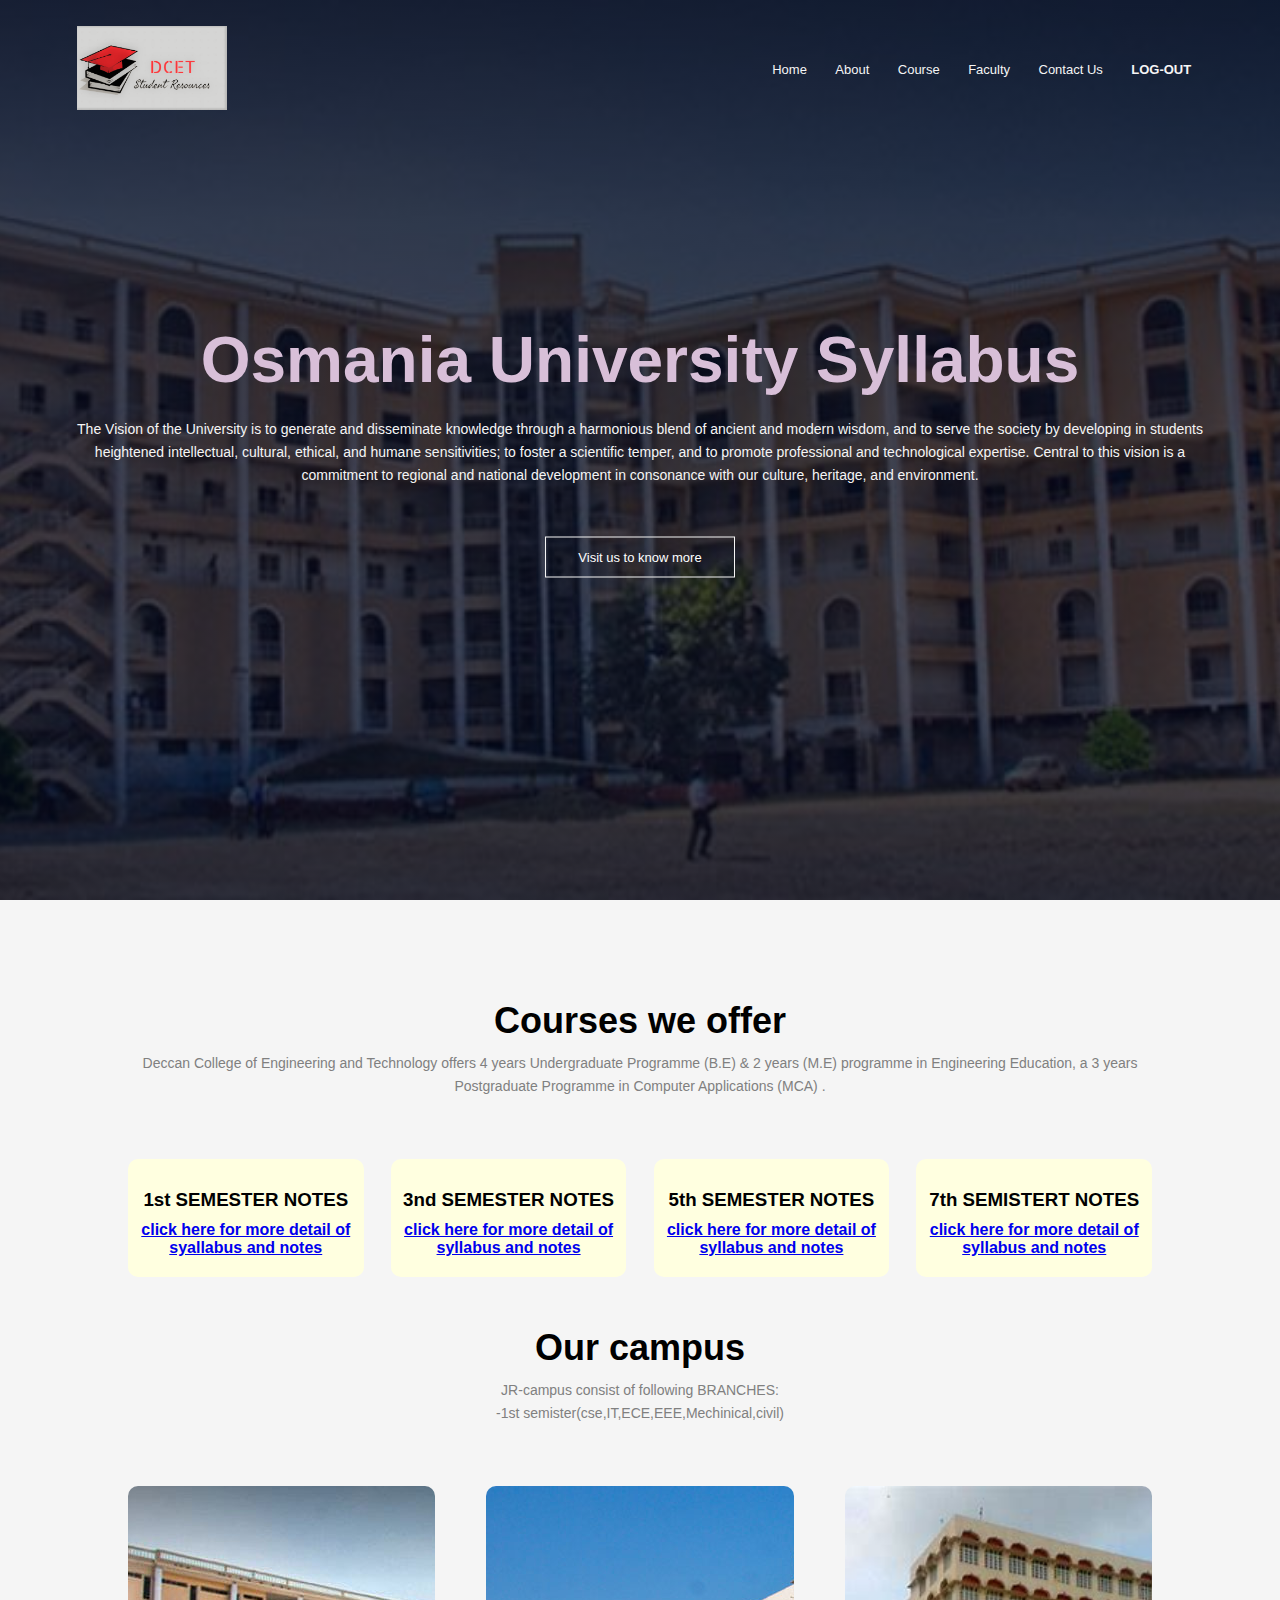
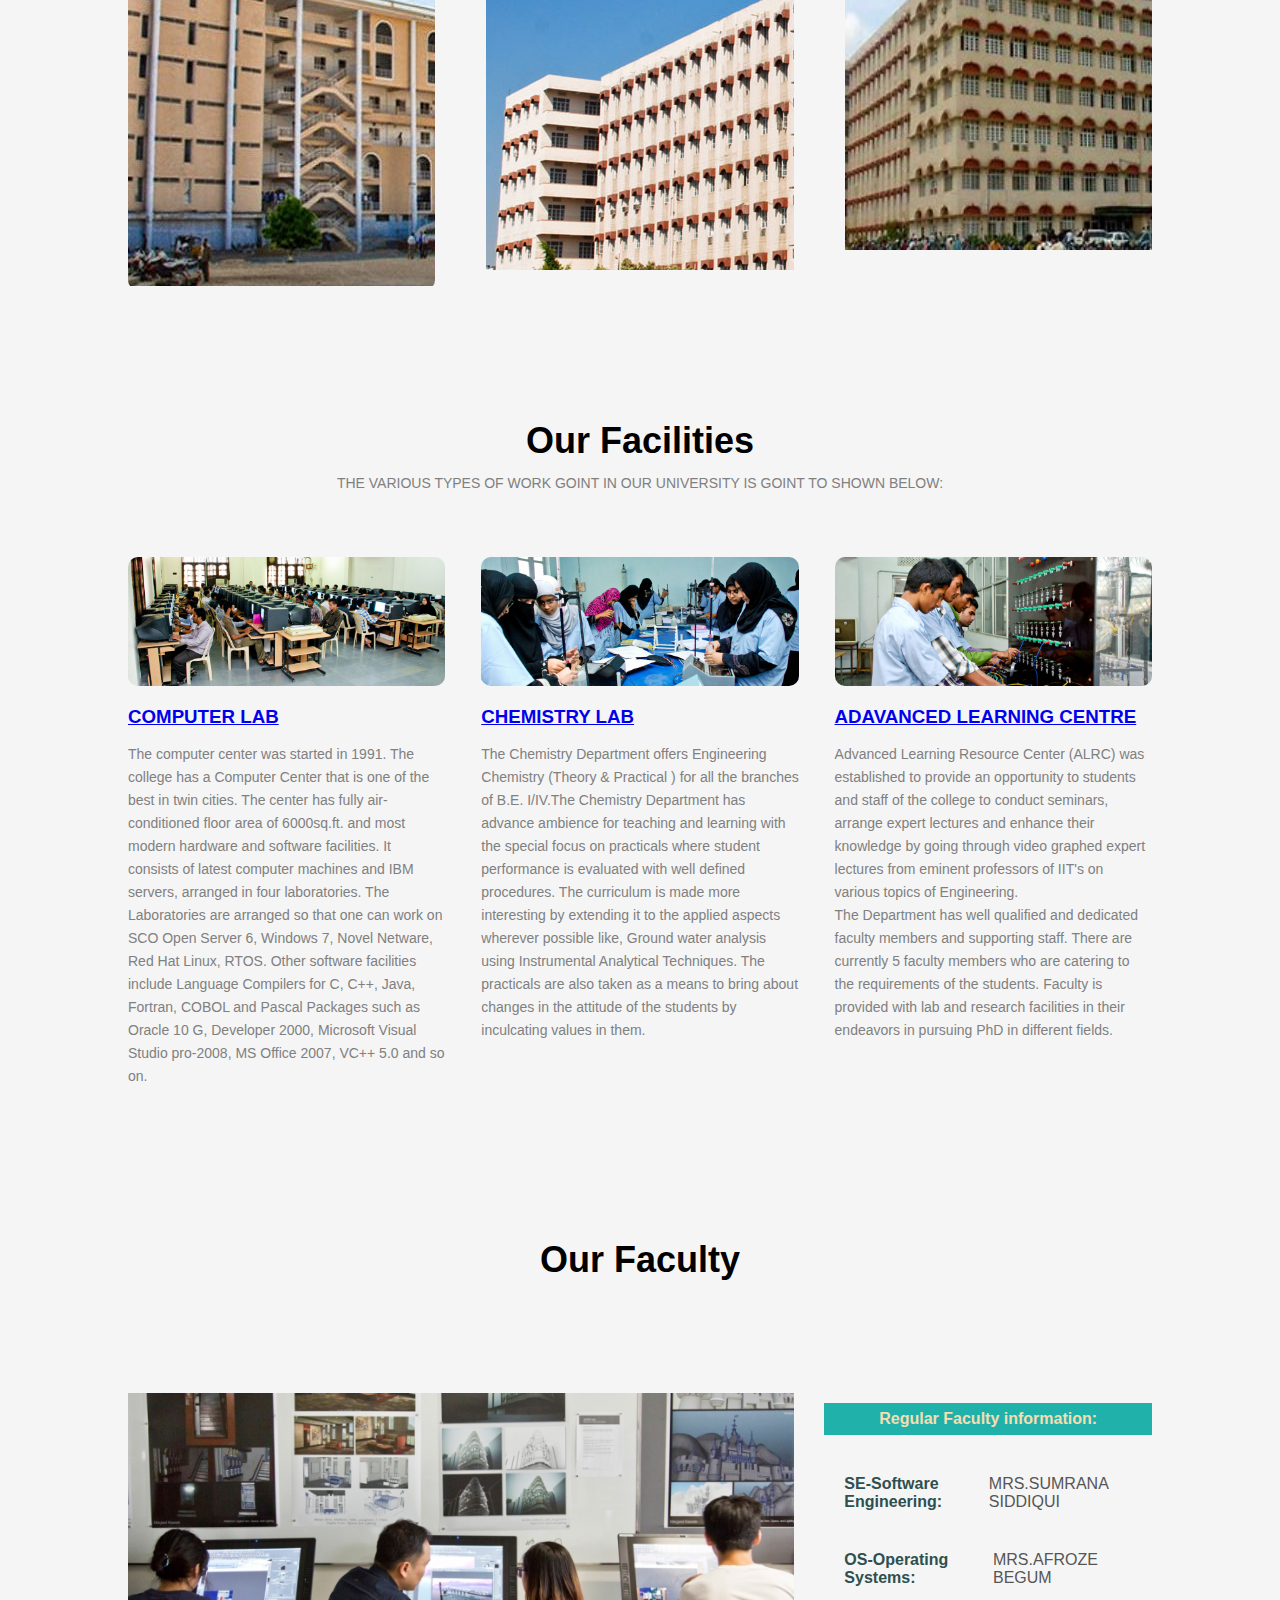
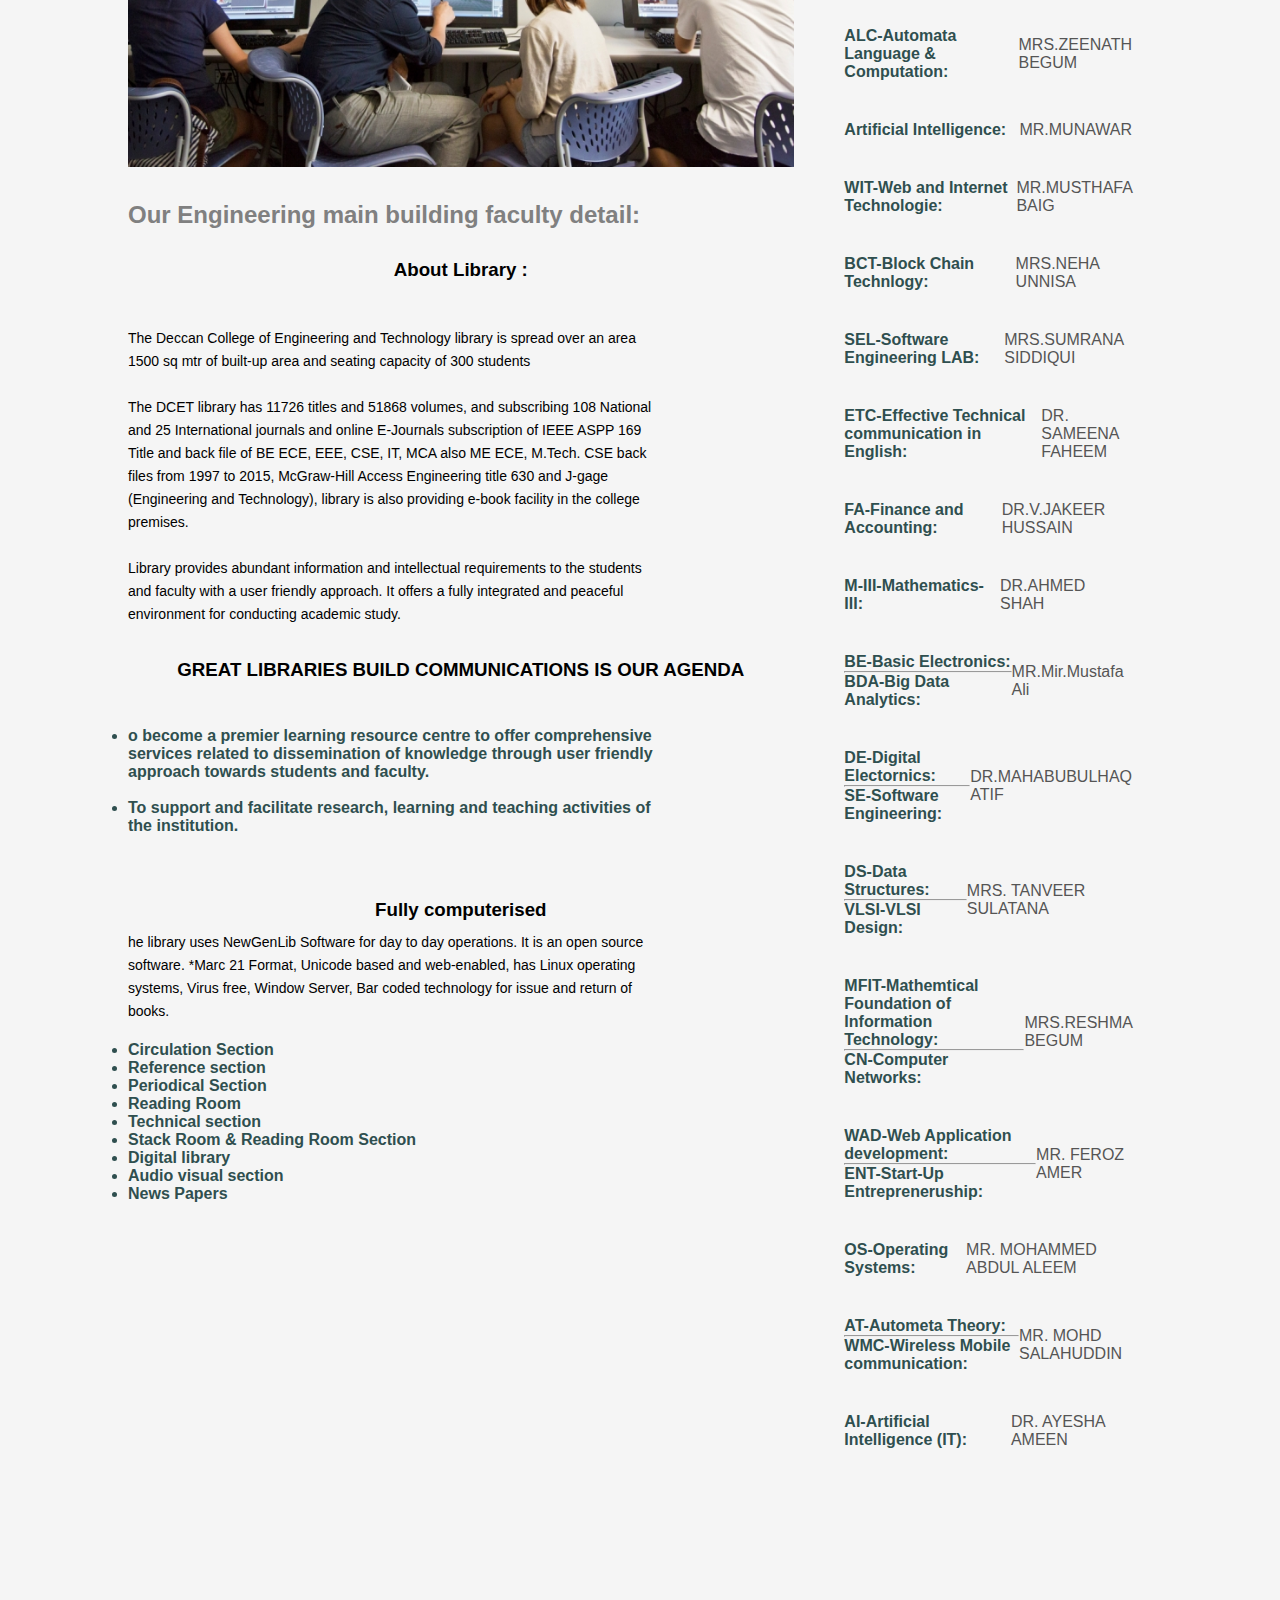
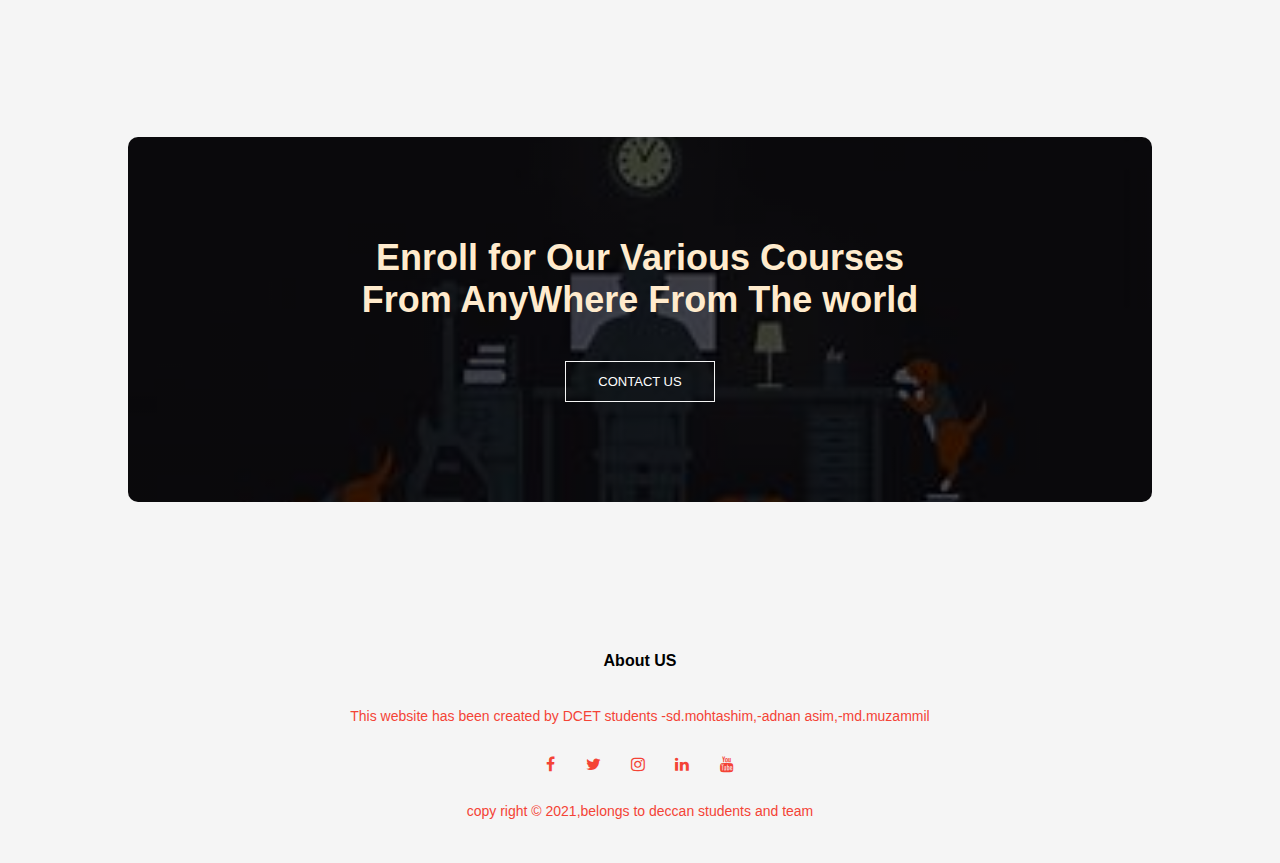
<file: index.html>
<!DOCTYPE html>
<html lang="en">
<head>
    <meta charset="UTF-8">
    <meta http-equiv="X-UA-Compatible" content="IE=edge">
    <meta name="viewport" content="width=device-width, initial-scale=1.0">
    <!-- <span class="material-icons">
        home
        </span> -->
    <link rel="stylesheet" href="resource.css">
    <title>DCET Student Resource</title>
    <!-- <link rel="stylesheet" href="https://cdn.jsdelivr.net/npm/@fortawesome/fontawesome-free@5.15.4/css/fontawesome.min.css"> -->
    <!-- <link rel="stylesheet" href="path/to/font-awesome/css/font-awesome.min.css"> -->
    <link rel="stylesheet" href="https://stackpath.bootstrapcdn.com/font-awesome/4.7.0/css/font-awesome.min.css">
</head>
<body>
    
    <section class="header">
     <nav>
         <div class="logo">
        <a href="index.html" ><img class="logo" src="webimgs/logo2.png"></a>
         </div>
        <div class="nav-links" id="navLinks">
            <i class="fa fa-times" onclick="hideMenu()"></i>
             <ul>
                <li><a href="index.html">Home</a></li>
                <li><a href="resource-about.html">About</a></li>
                <li><a href="resource-course.html">Course</a></li>
                <li><a href="resource-faculty.html">Faculty</a></li>
                <li><a href="resource-contact.html">Contact Us</a></li>
                <!-- <li><a href="resource-login.html" target="blank">LogIn</a></li> -->
                <li><a href="logout.php"> <b color=purple; > LOG-OUT </b></a></li>
                <!-- <li><button class="loginbtn" onclick="document.getElementById('login-form').style.display='block' "style="width:auto;">Login</button> -->
             </ul>
        </div>
        <i class="fa fa-bars" onclick="showMenu()"></i>
     </nav>
    
     <!-- <div id="login" class="fas fa-user-circle"></div> -->

<div class="text-box1">

<h1>Osmania University Syllabus </h1>
<p> The Vision of the University is to generate and disseminate knowledge through a harmonious blend of ancient and modern wisdom, and to serve the society by developing in students heightened intellectual, cultural, ethical, and humane sensitivities; to foster a scientific temper, and to promote professional and technological expertise. Central to this vision is a commitment to regional and national development in consonance with our culture, heritage, and environment.</p>
<a href="https://www.osmania.ac.in/ " target="_blank" class="fst-button">Visit us to know more</a>
</div>

</section>

<!-- the login form -->
<!-- 
<div id="login-form" class="login-page">
    <div class="form-box">
        <div class="button-box">
            <div class="btn"></div>
            <button 
            type="button" onclick="login()" class="toggle-btn">
            Log In</button>
            <button 
            type="button" onclick="register()" class="toggle-btn">
             Register</button>
        </div>
        <form id='login' class="input-group-login">
            <input type="email" class="input-field" placeholder="Email Id" required>
            <input type="password" class="input-field" placeholder="Enter Password" required>
            <input type="checkbox" class="check-box">
            <span>
                Remember Password
            </span>
            <button type="submit" class="submit-btn"> Log in</button>
        </form>  -->

        <!-- registration form -->

         <!-- <form id="register" class="input-group-register">
            <input type="text" class="input-field" placeholder="First Name" required>
            <input type="text" class="input-field" placeholder="Last Name" required>
            <input type="email" class="input-field" placeholder="Email Id" required>
            <input type="password" class="input-field" placeholder="Enter Password" required>
            <input type="password" class="input-field" placeholder="Confirm Password" required>
            <input type="checkbox" class='check-box'><span> I agree to the Terms and conditions</span>
            <button type="submit" class="submit-btn"> Register</button>
         </form> 
     </div> 
</div>  -->


<!-- course section -->

<section class="course">
<h1>Courses we offer</h1>
<p>Deccan College of Engineering and Technology offers 4 years Undergraduate Programme (B.E) & 2 years (M.E) programme in Engineering Education, a 3 years Postgraduate Programme in Computer Applications (MCA) .</p>

<div class="row">
    <div class="course-col">
        <h3>1st SEMESTER NOTES</h3>
        <a href="sem1course.html" target="blank"><b>click here for more detail of syallabus and notes </b></a>
    </div>

    <div class="course-col">
        <h3>3nd SEMESTER NOTES</h3>
        <a href="sem3course.html" target="blank"> <b> click here for more detail of syllabus and notes  </b></a>
    </div>

    <div class="course-col">
        <h3>5th SEMESTER NOTES</h3>
        <a href="sem5course.html" target="blank"> <b> click here for more detail of syllabus and notes  </b></a>
    </div>

    <div class="course-col">
        <h3>7th SEMISTERT NOTES</h3>
        <a href="sem7course.html" target="blank"> <b> click here for more detail of syllabus and notes  </b></a>
    </div>

</div>
</section>
<!-- campus -->
<section class="campus"> 
 <h1>Our campus</h1>
 <p>
     JR-campus consist of following BRANCHES: <br>
     -1st semister(cse,IT,ECE,EEE,Mechinical,civil)
 </p>
 <div class="row">
     <div class="campus-col">
         <img src="webimgs/web.jfif" alt="THERE IS SUPPOSE TO BE JR-BUILDING PICTURE">
         <div class="layer">
            <a href="http://deccancollege.ac.in/chairmans_message.html" target="_blank"> <h3>JR-BRANCH</h3> </a>
         </div>
     </div>
     <div class="campus-col">
        <img src="webimgs/main-building.jpg" alt=" THER IS SUPPOSE TO BE MAIN-BUILDING PICTURE">
        <div class="layer">
           <a href="http://deccancollege.ac.in/Photo-Albums.aspx" target="_blank"> <h3>MAIN-BUILDING</h3> </a>
        </div>
    </div>
    <div class="campus-col">
        <img src="webimgs/branch.jpg" height="90%" alt="THER IS SUPPOSE TO BE MECICAL AND OTHER BUILDING PICTURE ">
        <div class="layer">
          <a href="http://deccancollege.ac.in/ExamBranch.html" target="_blank"><h3>OTHER-BRANCHES</h3> </a>
        </div>
    </div>
 </div>
</section>

<!-- facilities-->
<section class="facilities">
    <h1>Our Facilities</h1>
    <p>THE VARIOUS TYPES OF WORK GOINT IN OUR UNIVERSITY IS GOINT TO SHOWN BELOW:</p>
<div class="row">
    <div class="facilities-col">
       <img src="webimgs/computer labs.jpg" alt="there is suppose to be computer lab picture here" >
      <a href="http://deccancollege.ac.in/computing_center.html"><h3>COMPUTER LAB</h3></a>
       <p>The computer center was started in 1991. The college has a Computer Center that is one of the best in twin cities. The center has fully air-conditioned floor area of 6000sq.ft. and most modern hardware and software facilities. It consists of latest computer machines and IBM servers, arranged in four laboratories. The Laboratories are arranged so that one can work on SCO Open Server 6, Windows 7, Novel Netware, Red Hat Linux, RTOS. Other software facilities include Language Compilers for C, C++, Java, Fortran, COBOL and Pascal Packages such as Oracle 10 G, Developer 2000, Microsoft Visual Studio pro-2008, MS Office 2007, VC++ 5.0 and so on.
    </p>
    </div>

    <div class="facilities-col">
        <img src="webimgs/chemistry labs.jpg" alt="there is suppose to be English lab picture here">
      <a href="http://deccancollege.ac.in/english_learning_labs.html"><h3>CHEMISTRY LAB</h3></a>
        <p>The Chemistry Department offers Engineering Chemistry (Theory & Practical ) for all the branches of B.E. I/IV.The Chemistry Department has advance ambience for teaching and learning with the special focus on practicals where student performance is evaluated with well defined procedures. The curriculum is made more interesting by extending it to the applied aspects wherever possible like, Ground water analysis using Instrumental Analytical Techniques. The practicals are also taken as a means to bring about changes in the attitude of the students by inculcating values in them.</p>
     </div>
    
     <div class="facilities-col">
        <img src="webimgs/physics labs.jpg" alt="there is suppose to be physics lab picture here">
        <a href="http://deccancollege.ac.in/advanced_learning_center.html"> <h3>ADAVANCED LEARNING CENTRE</h3> </a>
        <p>Advanced Learning Resource Center (ALRC) was established to provide an opportunity to students and staff of the college to conduct seminars, arrange expert lectures and enhance their knowledge by going through video graphed expert lectures from eminent professors of IIT's on various topics of Engineering.
            <br>
            The Department has well qualified and dedicated faculty members and supporting staff. There are currently 5 faculty members who are catering to the requirements of the students. Faculty is provided with lab and research facilities in their endeavors in pursuing PhD in different fields.
        </p>
     </div>
</div>      
</section>



<!--     faculty -->

<section class="faculty">
    <div class="faculty-col">

    <h1> Our Faculty</h1>
    <section class="faculty-info">
        <div class="row">
            <div class="faculty-left">
                <img src="webimgs/college faculty.jpg" alt="should be faculty image here">
                <h2>Our Engineering main building faculty detail:</h2>
                <h3>About Library :</h3>
                <br><br>
                <p>The Deccan College of Engineering and Technology library is spread over an area 1500 sq mtr of built-up area and seating capacity of 300 students <br><br>
                    The DCET library has 11726 titles and 51868 volumes, and subscribing 108 National and 25 International journals and online E-Journals subscription of IEEE ASPP 169 Title and back file of BE ECE, EEE, CSE, IT, MCA also ME ECE, M.Tech. CSE back files from 1997 to 2015, McGraw-Hill Access Engineering title 630 and J-gage (Engineering and Technology), library is also providing e-book facility in the college premises.
                    <br><br>
                    Library provides abundant information and intellectual requirements to the students and faculty with a user friendly approach. It offers a fully integrated and peaceful environment for conducting academic study.
                    <br><br>
                    <ul>
                        <h3>GREAT LIBRARIES BUILD COMMUNICATIONS IS OUR AGENDA</h3><br><br>
                        <li>o become a premier learning resource centre to offer comprehensive services related to dissemination of knowledge through user friendly approach towards students and faculty.</li>
                       <br>
                        <li>To support and facilitate research, learning and teaching activities of the institution.</li>
                    </ul>
                </p>
                <br><br><br>
                <h3>Fully computerised</h3>
                <p>he library uses NewGenLib Software for day to day operations. It is an open source software. *Marc 21 Format, Unicode based and web-enabled, has Linux operating systems, Virus free, Window Server, Bar coded technology for issue and return of books.</p>
                <br>
                <ul>
                    <li>Circulation Section</li>
                    <li>Reference section </li>
                    <li>Periodical Section</li>
                    <li>Reading Room</li>
                    <li>Technical section</li>
                    <li>Stack Room & Reading Room Section</li>
                    <li>Digital library</li>
                    <li>Audio visual section</li>
                    <li>News Papers</li>
                </ul>
    <!-- <p>THE INFORMATION FO FACULTY IS GOING ADD SOON ON THE PAGE</p> -->
    </div>
    <div class="faculty-right">
        <h3>Regular Faculty information:</h3>
        <div>
            <!-- <span>[CSE,IT]</span> -->
            <span><b> SE-Software Engineering:</b></span>
            <span>MRS.SUMRANA SIDDIQUI</span>
        </div>
        <div>
            <!-- <span>[CSE,IT]</span> -->
            <span> <b> OS-Operating Systems:</b></span>
            <span>MRS.AFROZE BEGUM</span>
        </div>
        <div>
            <!-- <span>[CSE,IT]</span> -->
            <span><b> ALC-Automata Language & Computation:</b></span>
            <span>MRS.ZEENATH BEGUM</span>
        </div>
        <div>
            <!-- <span>[CSE,IT]</span> -->
            <span><b> Artificial Intelligence:</b></span>
            <span>MR.MUNAWAR</span>
        </div>
        <div>
            <!-- <span>[CSE,IT]</span> -->
            <span><b> WIT-Web and Internet Technologie:</b></span>
            <span>MR.MUSTHAFA BAIG</span>
        </div>
        <div>
            <!-- <span>[CSE,IT]</span> -->
            <span><b> BCT-Block Chain Technlogy:</b></span>
            <span>MRS.NEHA UNNISA</span>
        </div>
        <div>
            <!-- <span>[CSE,IT]LAB</span> -->
            <span><b> SEL-Software Engineering LAB:</b></span>
            <span>MRS.SUMRANA SIDDIQUI </span>
        </div>
        <div>
            <!-- <span>[CSE,IT]LAB</span> -->
            <span><b>ETC-Effective Technical communication in English:</b></span>
            <span>DR. SAMEENA FAHEEM </span>
        </div>
        <div>
            <!-- <span>[CSE,IT]LAB</span> -->
            <span><b> FA-Finance and Accounting:</b></span>
            <span>DR.V.JAKEER HUSSAIN </span>
        </div>
        <div>
            <!-- <span>[CSE,IT]LAB</span> -->
            <span><b> M-III-Mathematics-III:</b></span>
            <span>DR.AHMED SHAH</span>
        </div>
        <div>
            <!-- <span>[CSE,IT]LAB</span> -->
            <span><b> BE-Basic Electronics:
                <br><hr>BDA-Big Data Analytics:
            </b></span>    
            <span>MR.Mir.Mustafa Ali </span>
        </div>
        <div>
            <!-- <span>[CSE,IT]LAB</span> -->
            <span><b> DE-Digital Electornics:
                <br><hr>SE-Software Engineering:
            </b></span>
            <span>DR.MAHABUBULHAQ ATIF </span>
        </div>
        <div>
            <!-- <span>[CSE,IT]LAB</span> -->
            <span><b> DS-Data Structures:
            <br><hr>VLSI-VLSI Design:
            </b></span>
            <span>MRS. TANVEER SULATANA</span>
        </div>
        <div>
            <!-- <span>[CSE,IT]LAB</span> -->
            <span><b> MFIT-Mathemtical Foundation of Information Technology:
                <hr>
                CN-Computer Networks:
            </b></span>
            <span>MRS.RESHMA BEGUM </span>
        </div>
        <div>
            <!-- <span>[CSE,IT]LAB</span> -->
            <span><b> WAD-Web Application development:
                <br><hr>ENT-Start-Up Entrepreneruship:
            </b></span>
            <span>MR. FEROZ AMER </span>
        </div>
        <div>
            <!-- <span>[CSE,IT]LAB</span> -->
            <span><b> OS-Operating Systems:</b></span>
            <span>MR. MOHAMMED ABDUL ALEEM </span>
        </div>
        <div>
            <!-- <span>[CSE,IT]LAB</span> -->
            <span><b> AT-Autometa Theory:
                <br><hr>WMC-Wireless Mobile communication:
            </b></span>

            <span>MR. MOHD SALAHUDDIN </span>
        </div>
        <div>
            <!-- <span>[CSE,IT]LAB</span> -->
            <span><b> AI-Artificial Intelligence (IT): </b></span>
            <span>DR. AYESHA AMEEN </span>
        </div>
       


        </div>
    </div>
</section>
</div>
</section>

<br><br><br><br><br><br>

<!-- call to action -->
<section class="cta">
    <h1>Enroll for Our Various Courses <br>From AnyWhere From The world </h1>
    <a href="resource-contact.html" class="fst-button">CONTACT US </a>
</section>


<!--    foother   -->
<section class="footer">
    <h4> About US</h4>
    <p> This website has been created by DCET students -sd.mohtashim,-adnan asim,-md.muzammil</p>
   
    <div class="icons">
         <i class= "fa fa-facebook"></i>
         <i class= "fa fa-twitter"></i>
         <i class= "fa fa-instagram"></i>
         <i class= "fa fa-linkedin"></i>
         <i class= "fa fa-youtube"></i>
    </div>
    
    <p>copy right &copy; 2021,belongs to deccan students and team</p>
</section>











<!-- js closing and opening of menu(toggle) -->
<script>

let navLinks = document.getElementById("navLinks");
 
function showMenu(){
    navLinks.style.right = "0";
}
function hideMenu(){
    navLinks.style.right="-200px";
}

</script>

<!-- js for login -->
<script>
    var x=document.getElementById("login");
    var y=document.getElementById("register");
    var z=document.getElementById("btn");
    function register()
    {
        x.style.left="-400px";
        y.style.left="50px";
        z.style.left='110px';
    }
    function login()
    {
        x.style.left="-50px";
        y.style.left="450px";
        z.style.left='0px';
    }
</script>
<!-- login registration -->
<script>
    var modal = document.getElementById('login-form');
    window.onclick=function(event)
    {
        if(event.target == modal)
        {
            modal.style.display = "none";
        }
    }
</script>

</body>
</html>
</file>
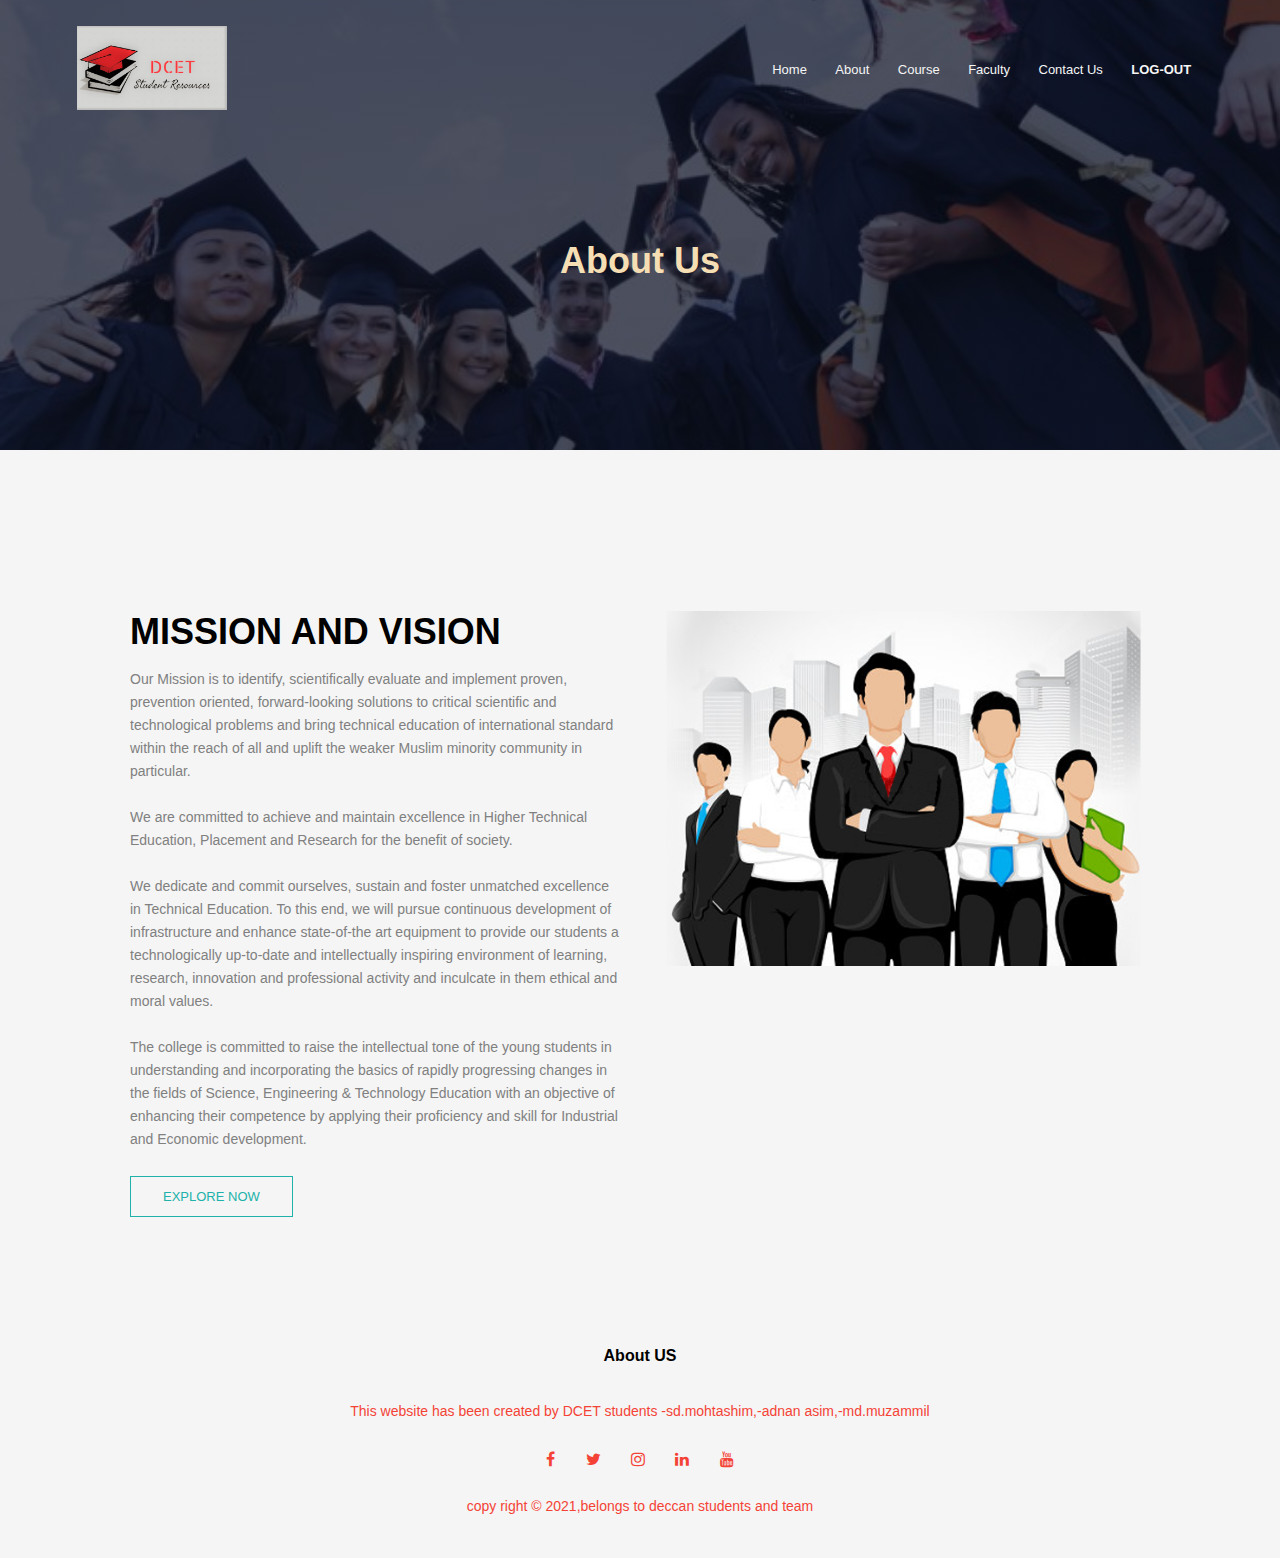
<file: resource-about.html>
<!DOCTYPE html>
<html lang="en">
<head>
    <meta charset="UTF-8">
    <meta http-equiv="X-UA-Compatible" content="IE=edge">
    <meta name="viewport" content="width=device-width, initial-scale=1.0">
    <!-- <span class="material-icons">
        home
        </span> -->
    <link rel="stylesheet" href="resource.css">
    <title>DCET Student Resource</title>
    <!-- <link rel="stylesheet" href="https://cdn.jsdelivr.net/npm/@fortawesome/fontawesome-free@5.15.4/css/fontawesome.min.css"> -->
    <!-- <link rel="stylesheet" href="path/to/font-awesome/css/font-awesome.min.css"> -->
    <link rel="stylesheet" href="https://stackpath.bootstrapcdn.com/font-awesome/4.7.0/css/font-awesome.min.css">
</head>
<body>
    
    <section class="sub-header">
     <nav>
         <div class="logo">
            <a href="index.html" ><img class="logo" src="webimgs/logo2.png"></a>
         </div>
        <div class="nav-links" id="navLinks">
            <i class="fa fa-times" onclick="hideMenu()"></i>
             <ul>
                <li><a href="index.html">Home</a></li>
                <li><a href="resource-about.html">About</a></li>
                <li><a href="resource-course.html">Course</a></li>
                <li><a href="resource-faculty.html">Faculty</a></li>
                <li><a href="resource-contact.html">Contact Us</a></li>
                <!-- <li><a href="resource-login.html" target="blank">LogIn</a></li> -->
                <!-- <li><button class="loginbtn" onclick="document.getElementById('login-form').style.display='block' "style="width:auto;">Login</button> -->
             <li><a href="logout.php"> <b> LOG-OUT </b></a></li>
             </ul>
        </div>
        <i class="fa fa-bars" onclick="showMenu()"></i>
     </nav>
     <h1>About Us</h1>
</section>

<!-- about us content -->
<section class="about-us">
    <div class="row">
        <div class="about-col">
            <h1>MISSION AND VISION</h1>
            <P>
                Our Mission is to identify, scientifically evaluate and implement proven, prevention oriented, forward-looking solutions to critical scientific and technological problems and bring technical education of international standard within the reach of all and uplift the weaker Muslim minority community in particular.
                <br><br>
                We are committed to achieve and maintain excellence in Higher Technical Education, Placement and Research for the benefit of society.
                <br><br>
                We dedicate and commit ourselves, sustain and foster unmatched excellence in Technical Education. To this end, we will pursue continuous development of infrastructure and enhance state-of-the art equipment to provide our students a technologically up-to-date and intellectually inspiring environment of learning, research, innovation and professional activity and inculcate in them ethical and moral values.
                <br><br>
                The college is committed to raise the intellectual tone of the young students in understanding and incorporating the basics of rapidly progressing changes in the fields of Science, Engineering & Technology Education with an objective of enhancing their competence by applying their proficiency and skill for Industrial and Economic development.
            </P>
             <a href="http://deccancollege.ac.in/mission_vission.html" target="blank" class="fst-button new-btn">EXPLORE NOW </a>
        </div>
        <div class="about-col">
            <img src="webimgs/about-us1.png" alt="">
        </div>

    </div>
</section>


<!-- footer -->
<section class="footer">
    <h4> About US</h4>
    <p> This website has been created by DCET students -sd.mohtashim,-adnan asim,-md.muzammil</p>
   
    <div class="icons">
         <i class= "fa fa-facebook"></i>
         <i class= "fa fa-twitter"></i>
         <i class= "fa fa-instagram"></i>
         <i class= "fa fa-linkedin"></i>
         <i class= "fa fa-youtube"></i>
    </div>
    
    <p>copy right &copy; 2021,belongs to deccan students and team</p>
</section>















<!-- js closing and opening of menu(toggle) -->
<script>

let navLinks = document.getElementById("navLinks");
 
function showMenu(){
    navLinks.style.right = "0";
}
function hideMenu(){
    navLinks.style.right="-200px";
}

</script>

</body>
</html>
</file>
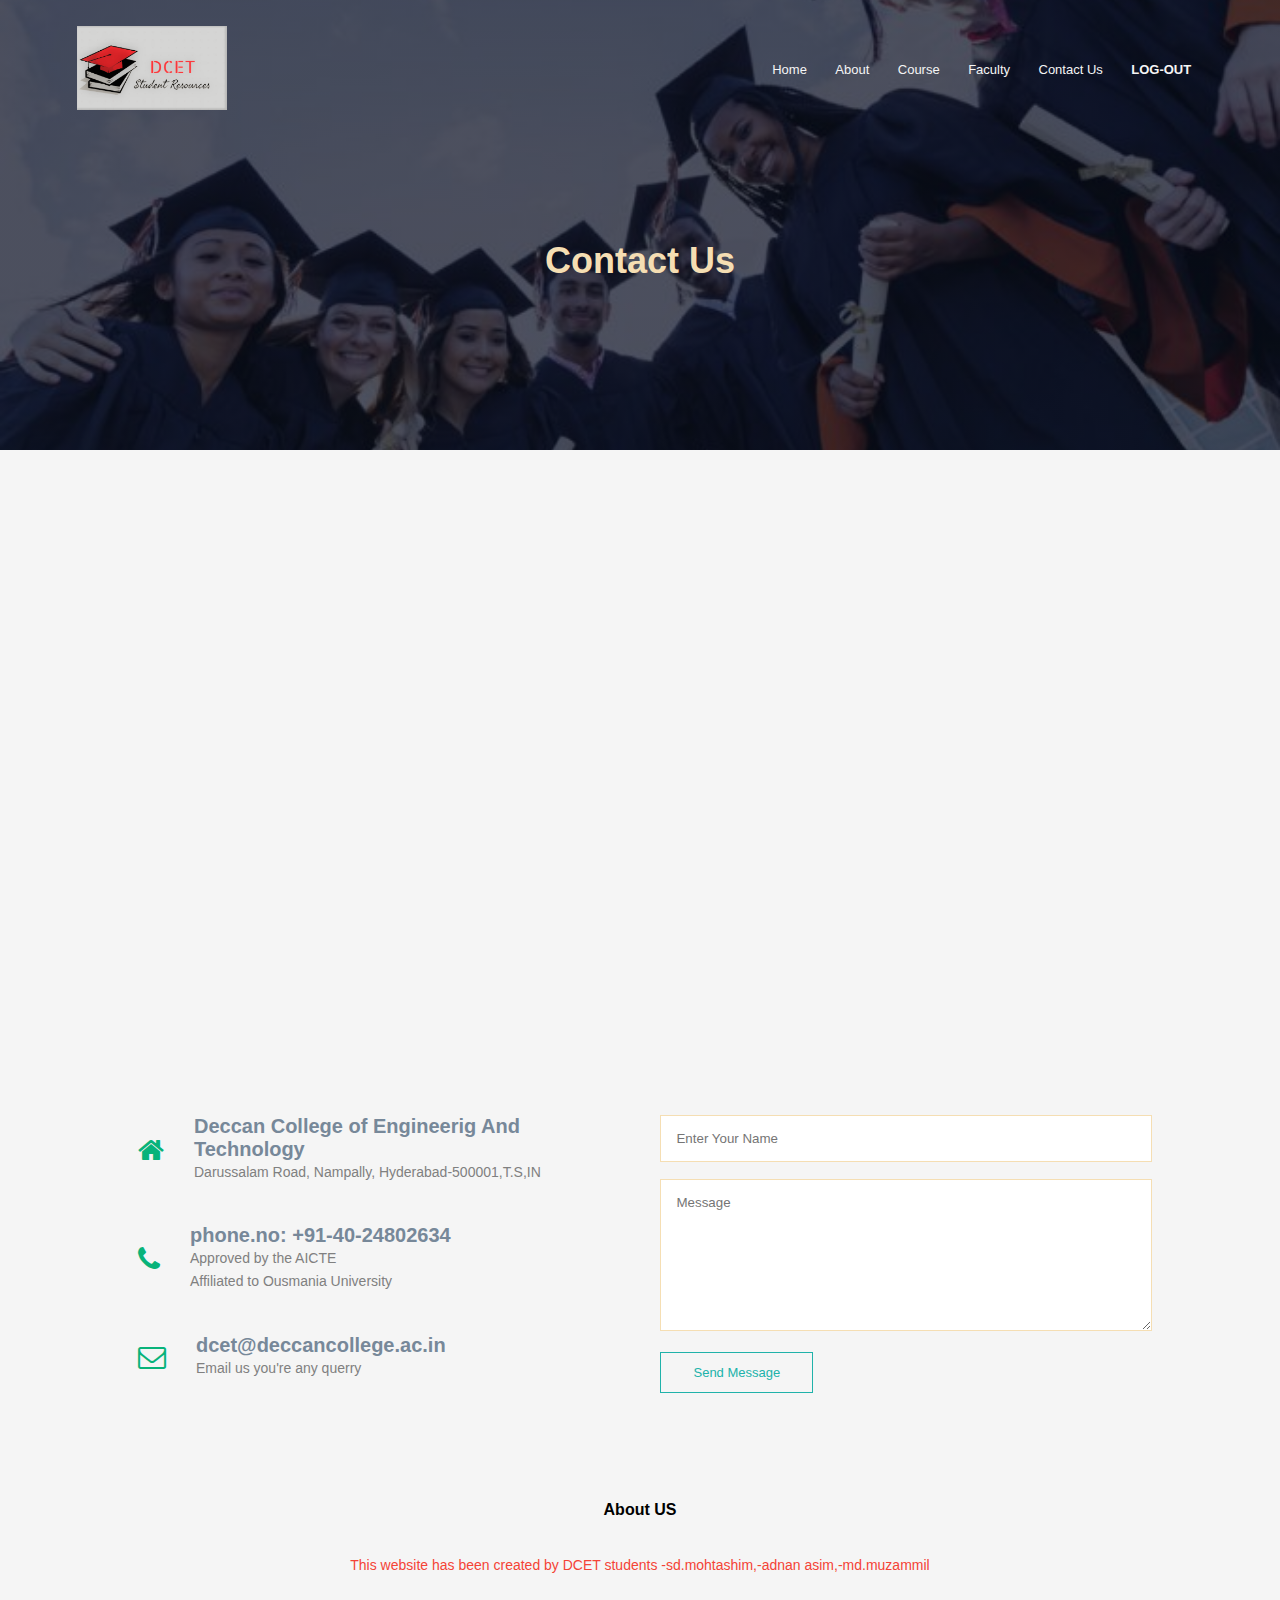
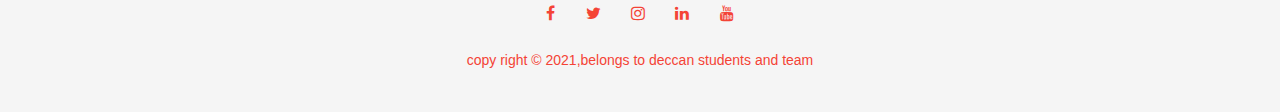
<file: resource-contact.html>
<!DOCTYPE html>
<html lang="en">
<head>
    <meta charset="UTF-8">
    <meta http-equiv="X-UA-Compatible" content="IE=edge">
    <meta name="viewport" content="width=device-width, initial-scale=1.0">
    <!-- <span class="material-icons">
        home
        </span> -->
    <link rel="stylesheet" href="resource.css">
    <title>DCET Student Resource</title>
    <!-- <link rel="stylesheet" href="https://cdn.jsdelivr.net/npm/@fortawesome/fontawesome-free@5.15.4/css/fontawesome.min.css"> -->
    <!-- <link rel="stylesheet" href="path/to/font-awesome/css/font-awesome.min.css"> -->
    <link rel="stylesheet" href="https://stackpath.bootstrapcdn.com/font-awesome/4.7.0/css/font-awesome.min.css">
</head>
<body>
    
    <section class="sub-header">
     <nav>
         <div class="logo">
        <a href="index.html" ><img class="logo" src="webimgs/logo2.png"></a>
         </div>
        <div class="nav-links" id="navLinks">
            <i class="fa fa-times" onclick="hideMenu()"></i>
             <ul>
                   <li><a href="index.html">Home</a></li>
                   <li><a href="resource-about.html">About</a></li>
                   <li><a href="resource-course.html">Course</a></li>
                   <li><a href="resource-faculty.html">Faculty</a></li>
                   <li><a href="resource-contact.html">Contact Us</a></li>
                   <!-- <li><a href="resource-login.html" target="blank">LogIn</a></li> -->
                   <!-- <li><button class="loginbtn" onclick="document.getElementById('login-form').style.display='block' "style="width:auto;">Login</button> -->
                    <li><a href="logout.php"> <b> LOG-OUT </b></a></li>
             </ul>
        </div>
        <i class="fa fa-bars" onclick="showMenu()"></i>
     </nav>
     <h1>Contact Us</h1>
</section>
<!------------contact us---------->
<section class="location">
    <iframe src="https://www.google.com/maps/embed?pb=!1m18!1m12!1m3!1d15230.30602154397!2d78.456179725776!3d17.38409960928782!2m3!1f0!2f0!3f0!3m2!1i1024!2i768!4f13.1!3m3!1m2!1s0x3bcb9779c7128a67%3A0xfda8b2710ebbf716!2sDeccan%20College%20Of%20Engineering%20And%20Technology!5e0!3m2!1sen!2sin!4v1641823891809!5m2!1sen!2sin" width="600" height="450" style="border:0;" allowfullscreen="" loading="lazy"></iframe>

</section>

<section class="contact-us">
<div class="row">
    <div class="contact-col">
          <div>
              <i class="fa fa-home"></i>
              <span>
                  <h5> Deccan College of Engineerig And Technology</h5>
                  <P> Darussalam Road, Nampally, Hyderabad-500001,T.S,IN </P>
              </span>
          </div>

          <div>
            <i class="fa fa-phone"></i>
            <span>
                <h5>phone.no: +91-40-24802634</h5>
                <p>
                   Approved by the AICTE <br>
                   Affiliated to Ousmania University
                </p>
            </span>
         </div>

         <div>
            <i class="fa fa-envelope-o"></i>
            <span>
                <h5> dcet@deccancollege.ac.in </h5>
                <P>Email us you're any querry</P>
            </span>
         </div> 
    </div>


   <div class="contact-col">
    <form action="send.php" method="post" > 

        <input type="text"  name="name" placeholder="Enter Your Name" required>
        <!-- <input type="email" name="email"  placeholder="Enter Your E-mail" required>
        <input type="password"  placeholder="Enter Your Password" required> -->
        <!-- <input type="text" name="Subject" placeholder="Enter Your Subject" required> -->
        <textarea rows="8" name="message" placeholder="Message" required></textarea>
        <button type="submit" class="fst-button new-btn" type="submit" >Send Message</button>
   
      </form>
   


   </div>
</div>
</section>


<!-- footer -->
<section class="footer">
    <h4> About US</h4>
    <p> This website has been created by DCET students -sd.mohtashim,-adnan asim,-md.muzammil</p>
   
    <div class="icons">
         <i class= "fa fa-facebook"></i>
         <i class= "fa fa-twitter"></i>
         <i class= "fa fa-instagram"></i>
         <i class= "fa fa-linkedin"></i>
         <i class= "fa fa-youtube"></i>
    </div>
    
    <p>copy right &copy; 2021,belongs to deccan students and team</p>
</section>















<!-- js closing and opening of menu(toggle) -->
<script>

let navLinks = document.getElementById("navLinks");
 
function showMenu(){
    navLinks.style.right = "0";
}
function hideMenu(){
    navLinks.style.right="-200px";
}

</script>

</body>
</html>
</file>
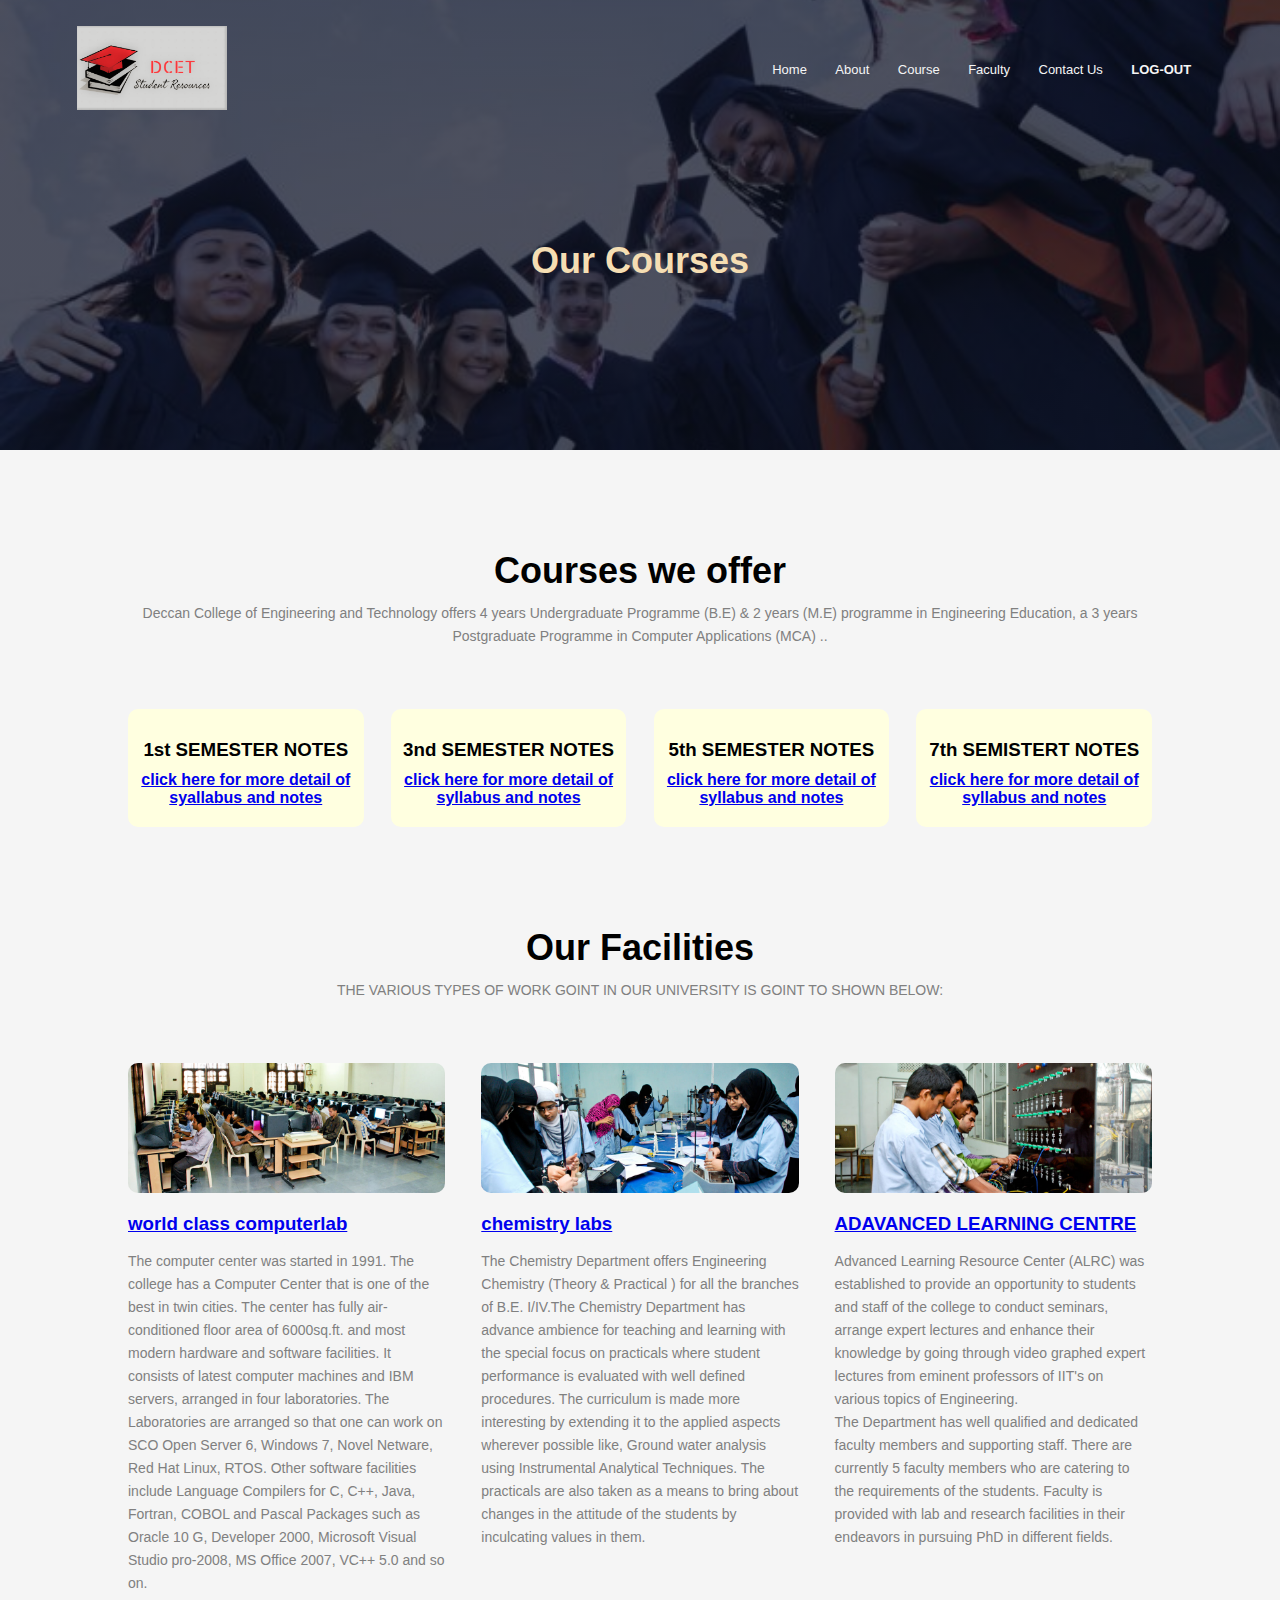
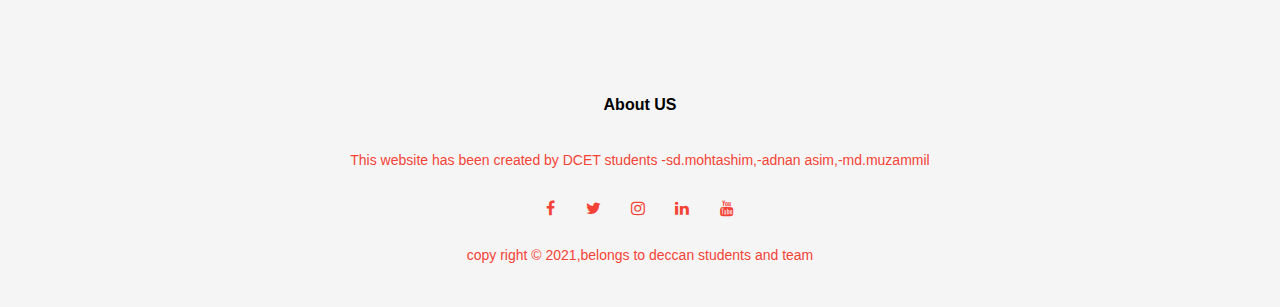
<file: resource-course.html>
<!DOCTYPE html>
<html lang="en">
<head>
    <meta charset="UTF-8">
    <meta http-equiv="X-UA-Compatible" content="IE=edge">
    <meta name="viewport" content="width=device-width, initial-scale=1.0">
    <!-- <span class="material-icons">
        home
        </span> -->
    <link rel="stylesheet" href="resource.css">
    <title>DCET Student Resource</title>
    <!-- <link rel="stylesheet" href="https://cdn.jsdelivr.net/npm/@fortawesome/fontawesome-free@5.15.4/css/fontawesome.min.css"> -->
    <!-- <link rel="stylesheet" href="path/to/font-awesome/css/font-awesome.min.css"> -->
    <link rel="stylesheet" href="https://stackpath.bootstrapcdn.com/font-awesome/4.7.0/css/font-awesome.min.css">
</head>
<body>
    
    <section class="sub-header">
     <nav>
         <div class="logo">
        <a href="index.html" ><img class="logo" src="webimgs/logo2.png"></a>
         </div>
        <div class="nav-links" id="navLinks">
            <i class="fa fa-times" onclick="hideMenu()"></i>
             <ul>
                <li><a href="index.html">Home</a></li>
                <li><a href="resource-about.html">About</a></li>
                <li><a href="resource-course.html">Course</a></li>
                <li><a href="resource-faculty.html">Faculty</a></li>
                <li><a href="resource-contact.html">Contact Us</a></li>
                <!-- <li><a href="resource-login.html" target="blank">LogIn</a></li> -->
                <!-- <li><button class="loginbtn" onclick="document.getElementById('login-form').style.display='block' "style="width:auto;">Login</button> -->
                <li><a href="logout.php"> <b> LOG-OUT </b></a></li>
             </ul>
        </div>
        <i class="fa fa-bars" onclick="showMenu()"></i>
     </nav>
     <h1>Our Courses</h1>
</section>


<!-- course section -->
<section class="course">
    <h1>Courses we offer</h1>
    <p>Deccan College of Engineering and Technology offers 4 years Undergraduate Programme (B.E) & 2 years (M.E) programme in Engineering Education, a 3 years Postgraduate Programme in Computer Applications (MCA) ..</p>
    
    <div class="row">
        <div class="course-col">
            <h3>1st SEMESTER NOTES</h3>
            <a href="sem1course.html" target="blank"><b>click here for more detail of syallabus and notes </b></a>
        </div>
    
        <div class="course-col">
            <h3>3nd SEMESTER NOTES</h3>
            <a href="sem3course.html" target="blank"> <b> click here for more detail of syllabus and notes  </b></a>
        </div>
    
        <div class="course-col">
            <h3>5th SEMESTER NOTES</h3>
            <a href="sem5course.html" target="blank"> <b> click here for more detail of syllabus and notes  </b></a>
        </div>
    
        <div class="course-col">
            <h3>7th SEMISTERT NOTES</h3>
            <a href="sem7course.html" target="blank"> <b> click here for more detail of syllabus and notes  </b></a>
        </div>

    </div>
    </section>


 <!-- facilities-->
 <section class="facilities">
    <h1>Our Facilities</h1>
    <p>THE VARIOUS TYPES OF WORK GOINT IN OUR UNIVERSITY IS GOINT TO SHOWN BELOW:</p>
<div class="row">
    <div class="facilities-col">
       <img src="webimgs/computer labs.jpg" alt="there is suppose to be computer lab picture here">
       <a href="http://deccancollege.ac.in/english_learning_labs.html"><h3>world class computerlab</h3></a>
       <p>The computer center was started in 1991. The college has a Computer Center that is one of the best in twin cities. The center has fully air-conditioned floor area of 6000sq.ft. and most modern hardware and software facilities. It consists of latest computer machines and IBM servers, arranged in four laboratories. The Laboratories are arranged so that one can work on SCO Open Server 6, Windows 7, Novel Netware, Red Hat Linux, RTOS. Other software facilities include Language Compilers for C, C++, Java, Fortran, COBOL and Pascal Packages such as Oracle 10 G, Developer 2000, Microsoft Visual Studio pro-2008, MS Office 2007, VC++ 5.0 and so on.
    </p>
    </div>

    <div class="facilities-col">
        <img src="webimgs/chemistry labs.jpg" alt="there is suppose to be chemistry lab picture here">
        <a href="http://deccancollege.ac.in/computing_center.html"><h3>chemistry labs</h3></a>
        <p>The Chemistry Department offers Engineering Chemistry (Theory & Practical ) for all the branches of B.E. I/IV.The Chemistry Department has advance ambience for teaching and learning with the special focus on practicals where student performance is evaluated with well defined procedures. The curriculum is made more interesting by extending it to the applied aspects wherever possible like, Ground water analysis using Instrumental Analytical Techniques. The practicals are also taken as a means to bring about changes in the attitude of the students by inculcating values in them.</p>
     </div>
    
     <div class="facilities-col">
        <img src="webimgs/physics labs.jpg" alt="there is suppose to be physics lab picture here">
        <a href="http://deccancollege.ac.in/advanced_learning_center.html"> <h3>ADAVANCED LEARNING CENTRE</h3> </a>
        <p>
            Advanced Learning Resource Center (ALRC) was established to provide an opportunity to students and staff of the college to conduct seminars, arrange expert lectures and enhance their knowledge by going through video graphed expert lectures from eminent professors of IIT's on various topics of Engineering.
            <br>
            The Department has well qualified and dedicated faculty members and supporting staff. There are currently 5 faculty members who are catering to the requirements of the students. Faculty is provided with lab and research facilities in their endeavors in pursuing PhD in different fields.
        </p>
     </div>
</div>      
</section>

<!--------------footer----------- -->
<section class="footer">
    <h4> About US</h4>
    <p> This website has been created by DCET students -sd.mohtashim,-adnan asim,-md.muzammil</p>
   
    <div class="icons">
         <i class= "fa fa-facebook"></i>
         <i class= "fa fa-twitter"></i>
         <i class= "fa fa-instagram"></i>
         <i class= "fa fa-linkedin"></i>
         <i class= "fa fa-youtube"></i>
    </div>
    
    <p>copy right &copy; 2021,belongs to deccan students and team</p>
</section>















<!-- js closing and opening of menu(toggle) -->
<script>

let navLinks = document.getElementById("navLinks");
 
function showMenu(){
    navLinks.style.right = "0";
}
function hideMenu(){
    navLinks.style.right="-200px";
}

</script>

</body>
</html>
</file>
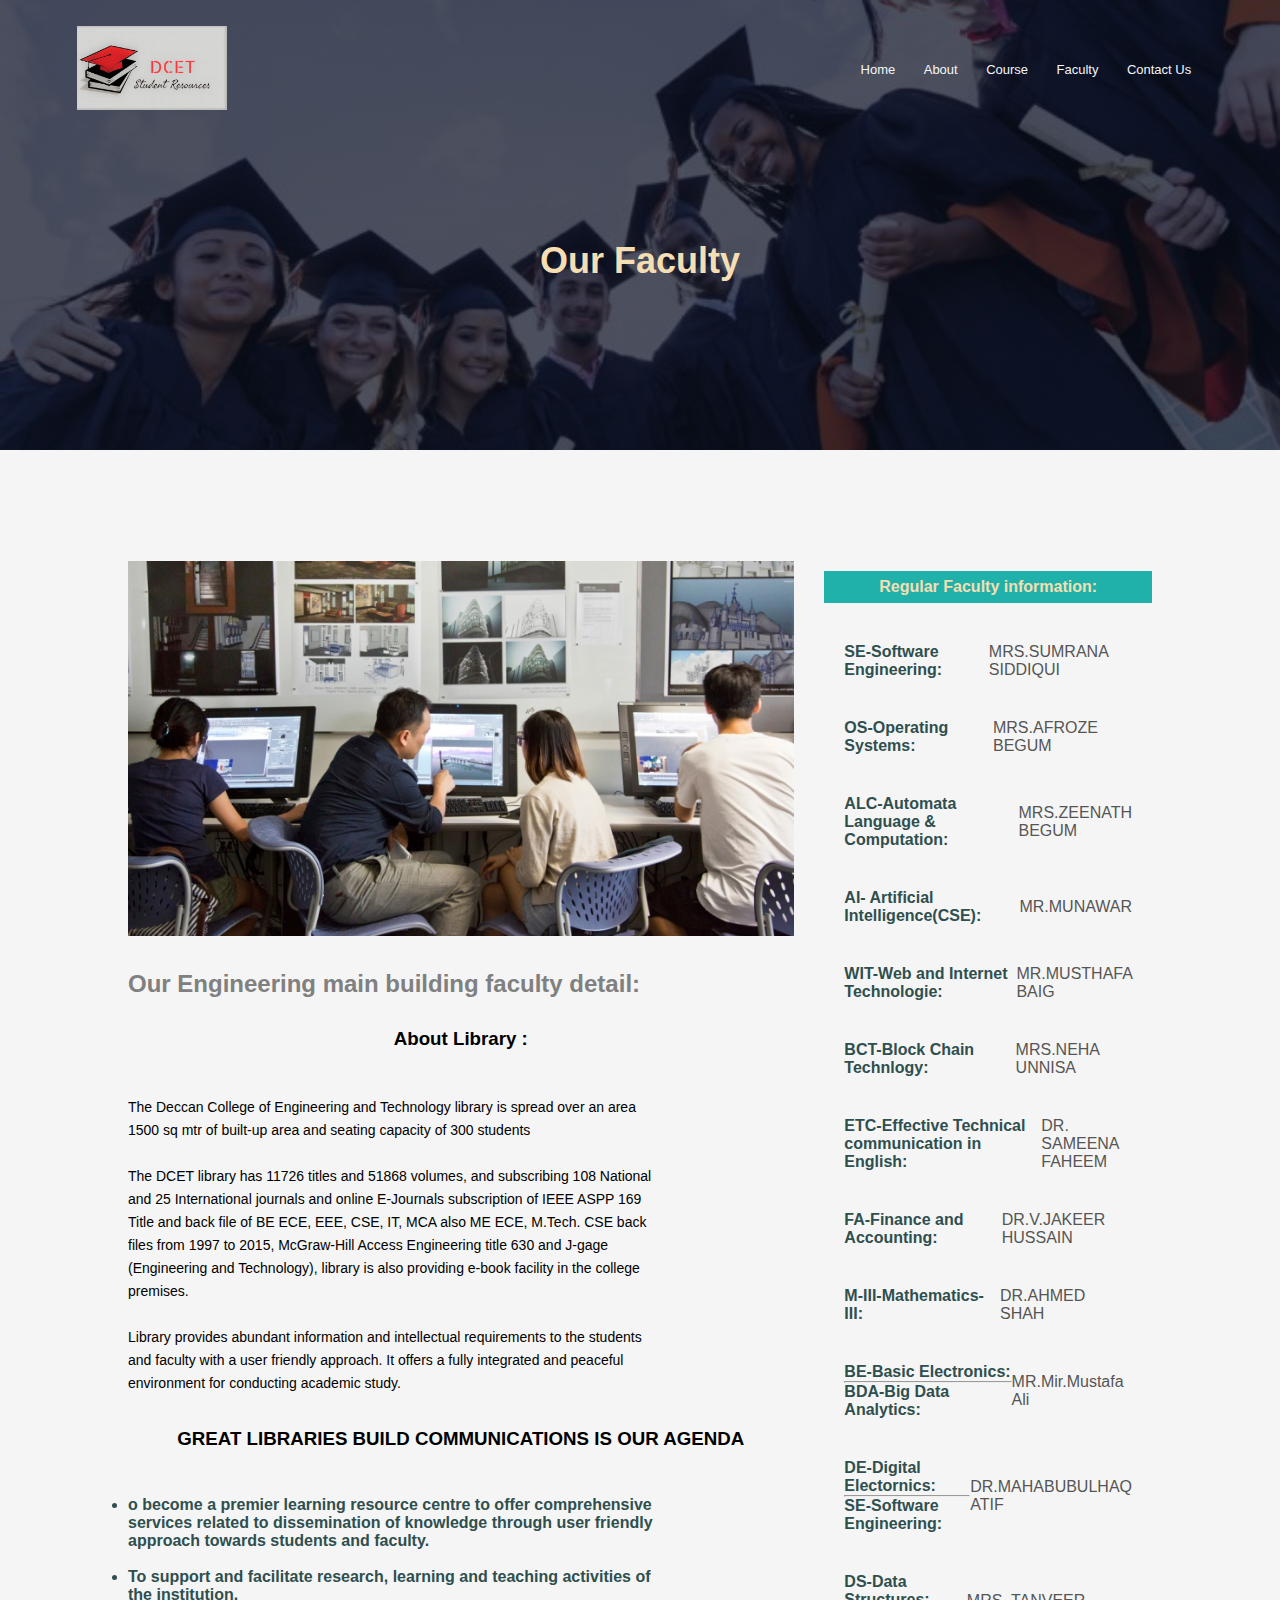
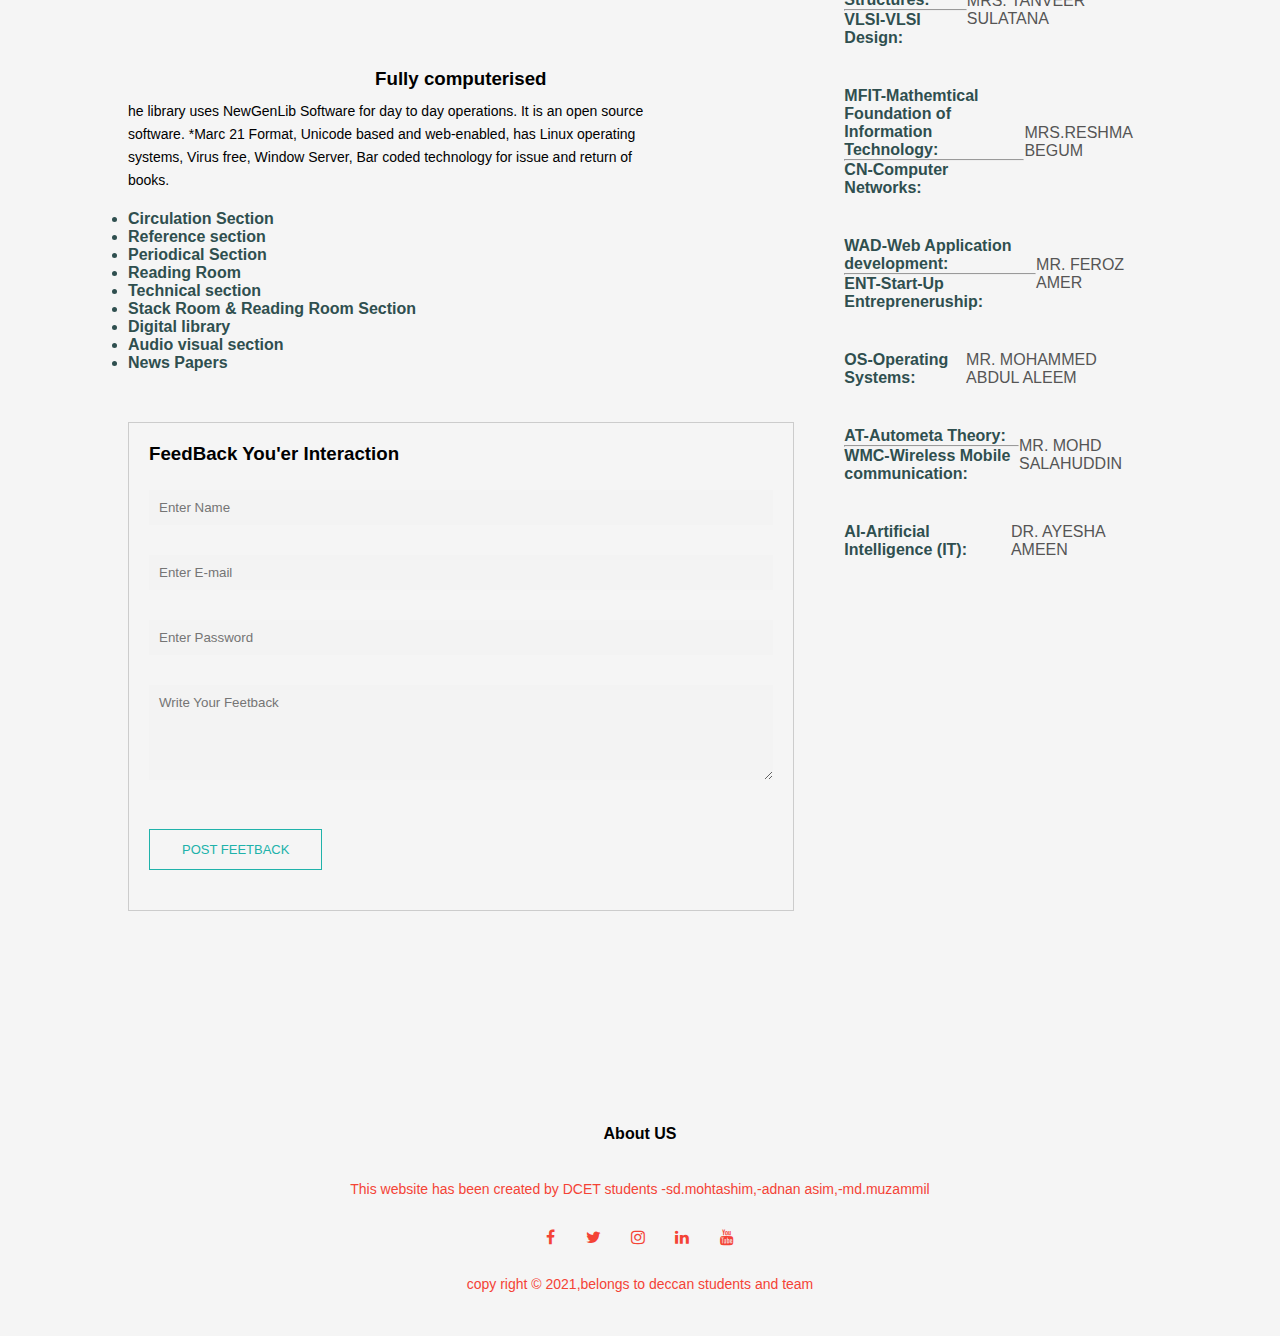
<file: resource-faculty.html>
<!DOCTYPE html>
<html lang="en">
<head>
    <meta charset="UTF-8">
    <meta http-equiv="X-UA-Compatible" content="IE=edge">
    <meta name="viewport" content="width=device-width, initial-scale=1.0">
    <!-- <span class="material-icons">
        home
        </span> -->
    <link rel="stylesheet" href="resource.css">
    <title>DCET Student Resource</title>
    <!-- <link rel="stylesheet" href="https://cdn.jsdelivr.net/npm/@fortawesome/fontawesome-free@5.15.4/css/fontawesome.min.css"> -->
    <!-- <link rel="stylesheet" href="path/to/font-awesome/css/font-awesome.min.css"> -->
    <link rel="stylesheet" href="https://stackpath.bootstrapcdn.com/font-awesome/4.7.0/css/font-awesome.min.css">
</head>
<body>
    
    <section class="sub-header">
     <nav>
         <div class="logo">
        <a href="index.html" ><img class="logo" src="webimgs/logo2.png"></a>
         </div>
        <div class="nav-links" id="navLinks">
            <i class="fa fa-times" onclick="hideMenu()"></i>
             <ul>
                <li><a href="index.html">Home</a></li>
                <li><a href="resource-about.html">About</a></li>
                <li><a href="resource-course.html">Course</a></li>
                <li><a href="resource-faculty.html">Faculty</a></li>
                <li><a href="resource-contact.html">Contact Us</a></li>
                <!-- <li><a href="resource-login.html" target="blank">LogIn</a></li> -->
                <!-- <li><button class="loginbtn" onclick="document.getElementById('login-form').style.display='block' "style="width:auto;">Login</button> -->
        </div>
        <i class="fa fa-bars" onclick="showMenu()"></i>
     </nav>
     <h1>Our Faculty</h1>
</section>
<!-----------our faculty information---------->
<section class="faculty-info">
    <div class="row">
        <div class="faculty-left">
            <img src="webimgs/college faculty.jpg" alt="should be faculty image here">
            <h2>Our Engineering main building faculty detail:</h2>
            <h3>About Library :</h3>
            <br><br>
            <p>The Deccan College of Engineering and Technology library is spread over an area 1500 sq mtr of built-up area and seating capacity of 300 students <br><br>
                The DCET library has 11726 titles and 51868 volumes, and subscribing 108 National and 25 International journals and online E-Journals subscription of IEEE ASPP 169 Title and back file of BE ECE, EEE, CSE, IT, MCA also ME ECE, M.Tech. CSE back files from 1997 to 2015, McGraw-Hill Access Engineering title 630 and J-gage (Engineering and Technology), library is also providing e-book facility in the college premises.
                <br><br>
                Library provides abundant information and intellectual requirements to the students and faculty with a user friendly approach. It offers a fully integrated and peaceful environment for conducting academic study.
                <br><br>
                <ul>
                    <h3>GREAT LIBRARIES BUILD COMMUNICATIONS IS OUR AGENDA</h3><br><br>
                    <li>o become a premier learning resource centre to offer comprehensive services related to dissemination of knowledge through user friendly approach towards students and faculty.</li>
                   <br>
                    <li>To support and facilitate research, learning and teaching activities of the institution.</li>
                </ul>
            </p>
            <br><br><br>
            <h3>Fully computerised</h3>
            <p>he library uses NewGenLib Software for day to day operations. It is an open source software. *Marc 21 Format, Unicode based and web-enabled, has Linux operating systems, Virus free, Window Server, Bar coded technology for issue and return of books.</p>
            <br>
            <ul>
                <li>Circulation Section</li>
                <li>Reference section </li>
                <li>Periodical Section</li>
                <li>Reading Room</li>
                <li>Technical section</li>
                <li>Stack Room & Reading Room Section</li>
                <li>Digital library</li>
                <li>Audio visual section</li>
                <li>News Papers</li>
            </ul>


           <div class="feetback">
               <h3>FeedBack You'er Interaction</h3>
               <form class="feetback-form" action="back.php">
                 <input type="text" placeholder="Enter Name" required>
                 <input type="email" placeholder="Enter E-mail" required>
                 <input type="password" placeholder="Enter Password" required>
                 <textarea rows="5" placeholder="Write Your Feetback"></textarea>
                <button type="submit" class="fst-button new-btn">POST FEETBACK</button>
                </form>
           </div>



            <br><br><br>
        </div>
        <div class="faculty-right">
        <h3>Regular Faculty information:</h3>
        <div>
            <!-- <span>[CSE,IT]</span> -->
            <span><b> SE-Software Engineering:</b></span>
            <span>MRS.SUMRANA SIDDIQUI</span>
        </div>
        <div>
            <!-- <span>[CSE,IT]</span> -->
            <span> <b> OS-Operating Systems:</b></span>
            <span>MRS.AFROZE BEGUM</span>
        </div>
        <div>
            <!-- <span>[CSE,IT]</span> -->
            <span><b> ALC-Automata Language & Computation:</b></span>
            <span>MRS.ZEENATH BEGUM</span>
        </div>
        <div>
            <!-- <span>[CSE,IT]</span> -->
            <span><b>AI- Artificial Intelligence(CSE):</b></span>
            <span>MR.MUNAWAR</span>
        </div>
        <div>
            <!-- <span>[CSE,IT]</span> -->
            <span><b> WIT-Web and Internet Technologie:</b></span>
            <span>MR.MUSTHAFA BAIG</span>
        </div>
        <div>
            <!-- <span>[CSE,IT]</span> -->
            <span><b> BCT-Block Chain Technlogy:</b></span>
            <span>MRS.NEHA UNNISA</span>
        </div>
        <div>
            <!-- <span>[CSE,IT]LAB</span> -->
            <span><b>ETC-Effective Technical communication in English:</b></span>
            <span>DR. SAMEENA FAHEEM </span>
        </div>
        <div>
            <!-- <span>[CSE,IT]LAB</span> -->
            <span><b> FA-Finance and Accounting:</b></span>
            <span>DR.V.JAKEER HUSSAIN </span>
        </div>
        <div>
            <!-- <span>[CSE,IT]LAB</span> -->
            <span><b> M-III-Mathematics-III:</b></span>
            <span>DR.AHMED SHAH</span>
        </div>
        <div>
            <!-- <span>[CSE,IT]LAB</span> -->
            <span><b> BE-Basic Electronics:
                <br><hr>BDA-Big Data Analytics:
            </b></span>    
            <span>MR.Mir.Mustafa Ali </span>
        </div>
        <div>
            <!-- <span>[CSE,IT]LAB</span> -->
            <span><b> DE-Digital Electornics:
                <br><hr>SE-Software Engineering:
            </b></span>
            <span>DR.MAHABUBULHAQ ATIF </span>
        </div>
        <div>
            <!-- <span>[CSE,IT]LAB</span> -->
            <span><b> DS-Data Structures:
            <br><hr>VLSI-VLSI Design:
            </b></span>
            <span>MRS. TANVEER SULATANA</span>
        </div>
        <div>
            <!-- <span>[CSE,IT]LAB</span> -->
            <span><b> MFIT-Mathemtical Foundation of Information Technology:
                <hr>
                CN-Computer Networks:
            </b></span>
            <span>MRS.RESHMA BEGUM </span>
        </div>
        <div>
            <!-- <span>[CSE,IT]LAB</span> -->
            <span><b> WAD-Web Application development:
                <br><hr>ENT-Start-Up Entrepreneruship:
            </b></span>
            <span>MR. FEROZ AMER </span>
        </div>
        <div>
            <!-- <span>[CSE,IT]LAB</span> -->
            <span><b> OS-Operating Systems:</b></span>
            <span>MR. MOHAMMED ABDUL ALEEM </span>
        </div>
        <div>
            <!-- <span>[CSE,IT]LAB</span> -->
            <span><b> AT-Autometa Theory:
                <br><hr>WMC-Wireless Mobile communication:
            </b></span>

            <span>MR. MOHD SALAHUDDIN </span>
        </div>
        <div>
            <!-- <span>[CSE,IT]LAB</span> -->
            <span><b> AI-Artificial Intelligence (IT): </b></span>
            <span>DR. AYESHA AMEEN </span>
        </div>

        </div>
    </div>
</section>


<!--------------footer----------- -->
<section class="footer">
    <h4> About US</h4>
    <p> This website has been created by DCET students -sd.mohtashim,-adnan asim,-md.muzammil</p>
   
    <div class="icons">
         <i class= "fa fa-facebook"></i>
         <i class= "fa fa-twitter"></i>
         <i class= "fa fa-instagram"></i>
         <i class= "fa fa-linkedin"></i>
         <i class= "fa fa-youtube"></i>
    </div>
    
    <p>copy right &copy; 2021,belongs to deccan students and team</p>
</section>















<!-- js closing and opening of menu(toggle) -->
<script>

let navLinks = document.getElementById("navLinks");
 
function showMenu(){
    navLinks.style.right = "0";
}
function hideMenu(){
    navLinks.style.right="-200px";
}

</script>

</body>
</html>
</file>
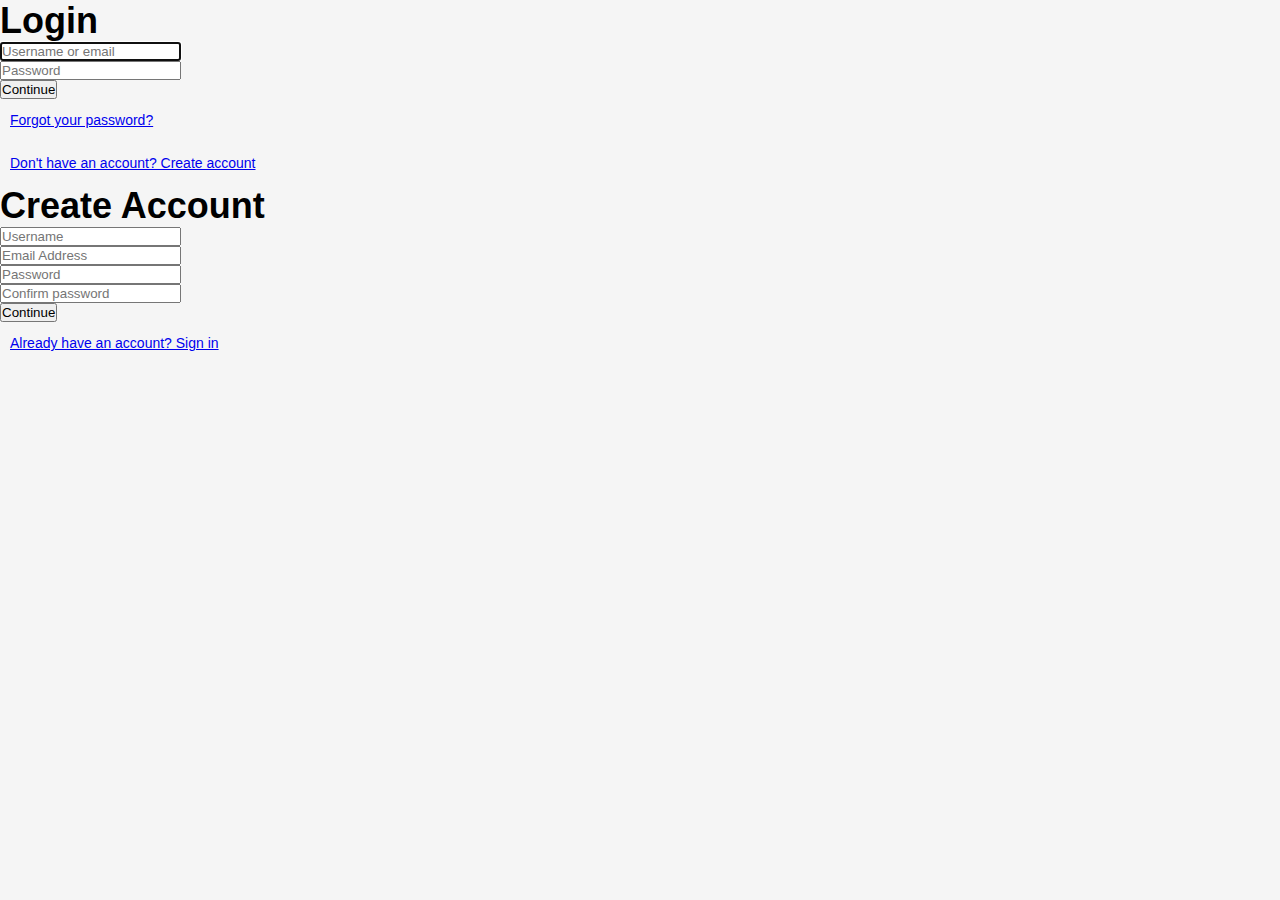
<file: resource-login.html>
<!DOCTYPE html>
<head>
    <meta name="viewport" content="width=device-width, initial-scale=1.0">
    <meta charset="utf-8">
    <title>Login / Sign Up Form</title>
    <link rel="shortcut icon" href="/assets/favicon.ico">
    <link rel="stylesheet" href="resource.css">
</head>
<body>
    <section class="forlogin">
    <div class="containerl">
        <form method="post" action="#" class="form" id="login">
            <h1 class="form__title">Login</h1>
            <div class="form__message form__message--error"></div>
            <div class="form__input-group">
                <input type="text" name="username" class="form__input" autofocus placeholder="Username or email">
                <div class="form__input-error-message"></div>
            </div>
            <div class="form__input-group">
                <input type="password" name="password"  class="form__input" autofocus placeholder="Password">
                <div class="form__input-error-message"></div>
            </div>
            <button class="form__button" type="submit">Continue</button>
            <p class="form__text">
                <a href="#" class="form__link">Forgot your password?</a>
            </p>
            <p class="form__text">
                <a class="form__link" href="./" id="linkCreateAccount">Don't have an account? Create account</a>
            </p>
        </form>
        <form class="form form--hidden" id="createAccount">
            <h1 class="form__title">Create Account</h1>
            <div class="form__message form__message--error"></div>
            <div class="form__input-group">
                <input type="text" id="signupUsername" class="form__input" autofocus placeholder="Username">
                <div class="form__input-error-message"></div>
            </div>
            <div class="form__input-group">
                <input type="text" class="form__input" autofocus placeholder="Email Address">
                <div class="form__input-error-message"></div>
            </div>
            <div class="form__input-group">
                <input type="password" class="form__input" autofocus placeholder="Password">
                <div class="form__input-error-message"></div>
            </div>
            <div class="form__input-group">
                <input type="password" class="form__input" autofocus placeholder="Confirm password">
                <div class="form__input-error-message"></div>
            </div>
            <button class="form__button" type="submit">Continue</button>
            <p class="form__text">
                <a class="form__link" href="./" id="linkLogin">Already have an account? Sign in</a>
            </p>
        </form>
    </div>
    </section>

    
<!-- js code -->
    <script>
function setFormMessage(formElement, type, message) {
    const messageElement = formElement.querySelector(".form__message");

    messageElement.textContent = message;
    messageElement.classList.remove("form__message--success", "form__message--error");
    messageElement.classList.add(`form__message--${type}`);
}

function setInputError(inputElement, message) {
    inputElement.classList.add("form__input--error");
    inputElement.parentElement.querySelector(".form__input-error-message").textContent = message;
}

function clearInputError(inputElement) {
    inputElement.classList.remove("form__input--error");
    inputElement.parentElement.querySelector(".form__input-error-message").textContent = "";
}

document.addEventListener("DOMContentLoaded", () => {
    const loginForm = document.querySelector("#login");
    const createAccountForm = document.querySelector("#createAccount");

    document.querySelector("#linkCreateAccount").addEventListener("click", e => {
        e.preventDefault();
        loginForm.classList.add("form--hidden");
        createAccountForm.classList.remove("form--hidden");
    });

    document.querySelector("#linkLogin").addEventListener("click", e => {
        e.preventDefault();
        loginForm.classList.remove("form--hidden");
        createAccountForm.classList.add("form--hidden");
    });

    loginForm.addEventListener("submit", e => {
        e.preventDefault();

        // Perform your AJAX/Fetch login

        setFormMessage(loginForm, "error", "Invalid username/password combination");
    });

    document.querySelectorAll(".form__input").forEach(inputElement => {
        inputElement.addEventListener("blur", e => {
            if (e.target.id === "signupUsername" && e.target.value.length > 0 && e.target.value.length < 10) {
                setInputError(inputElement, "Username must be at least 10 characters in length");
            }
        });

        inputElement.addEventListener("input", e => {
            clearInputError(inputElement);
        });
    });
});

    </script>

</body>
</file>
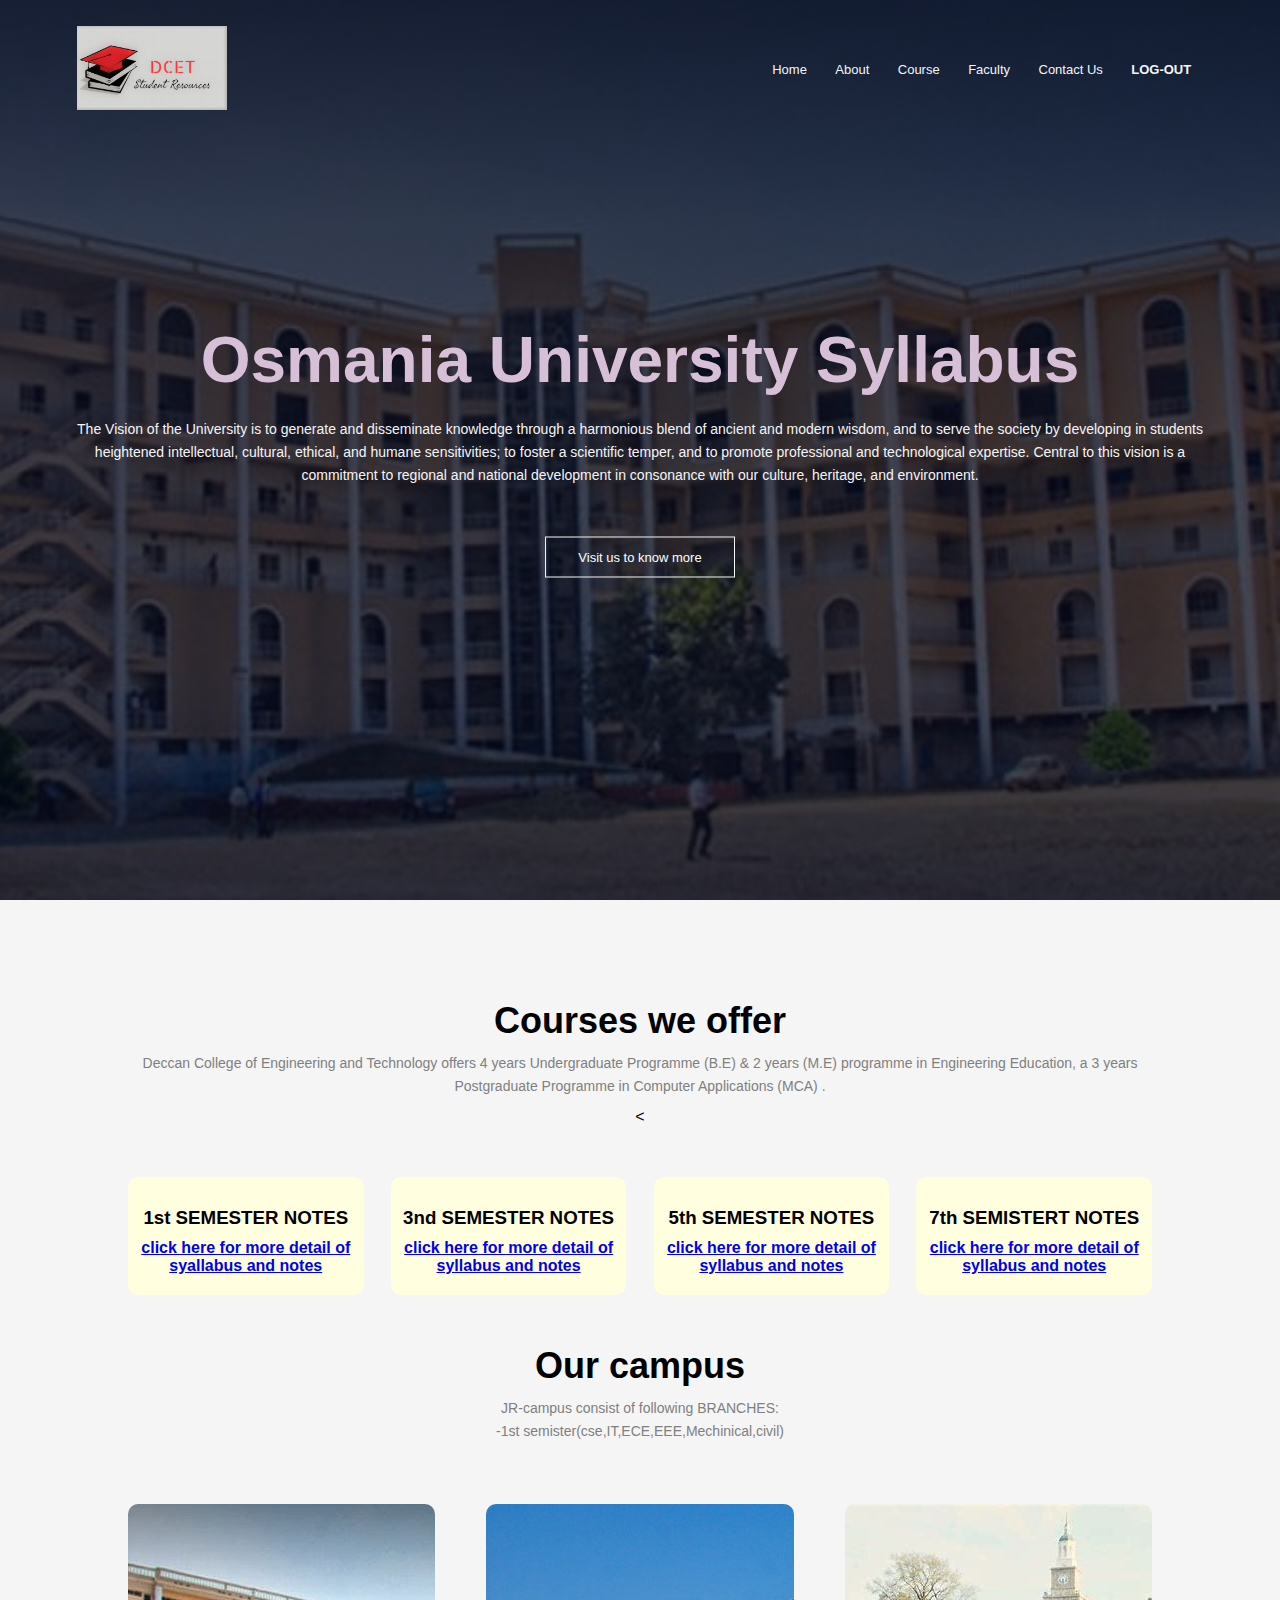
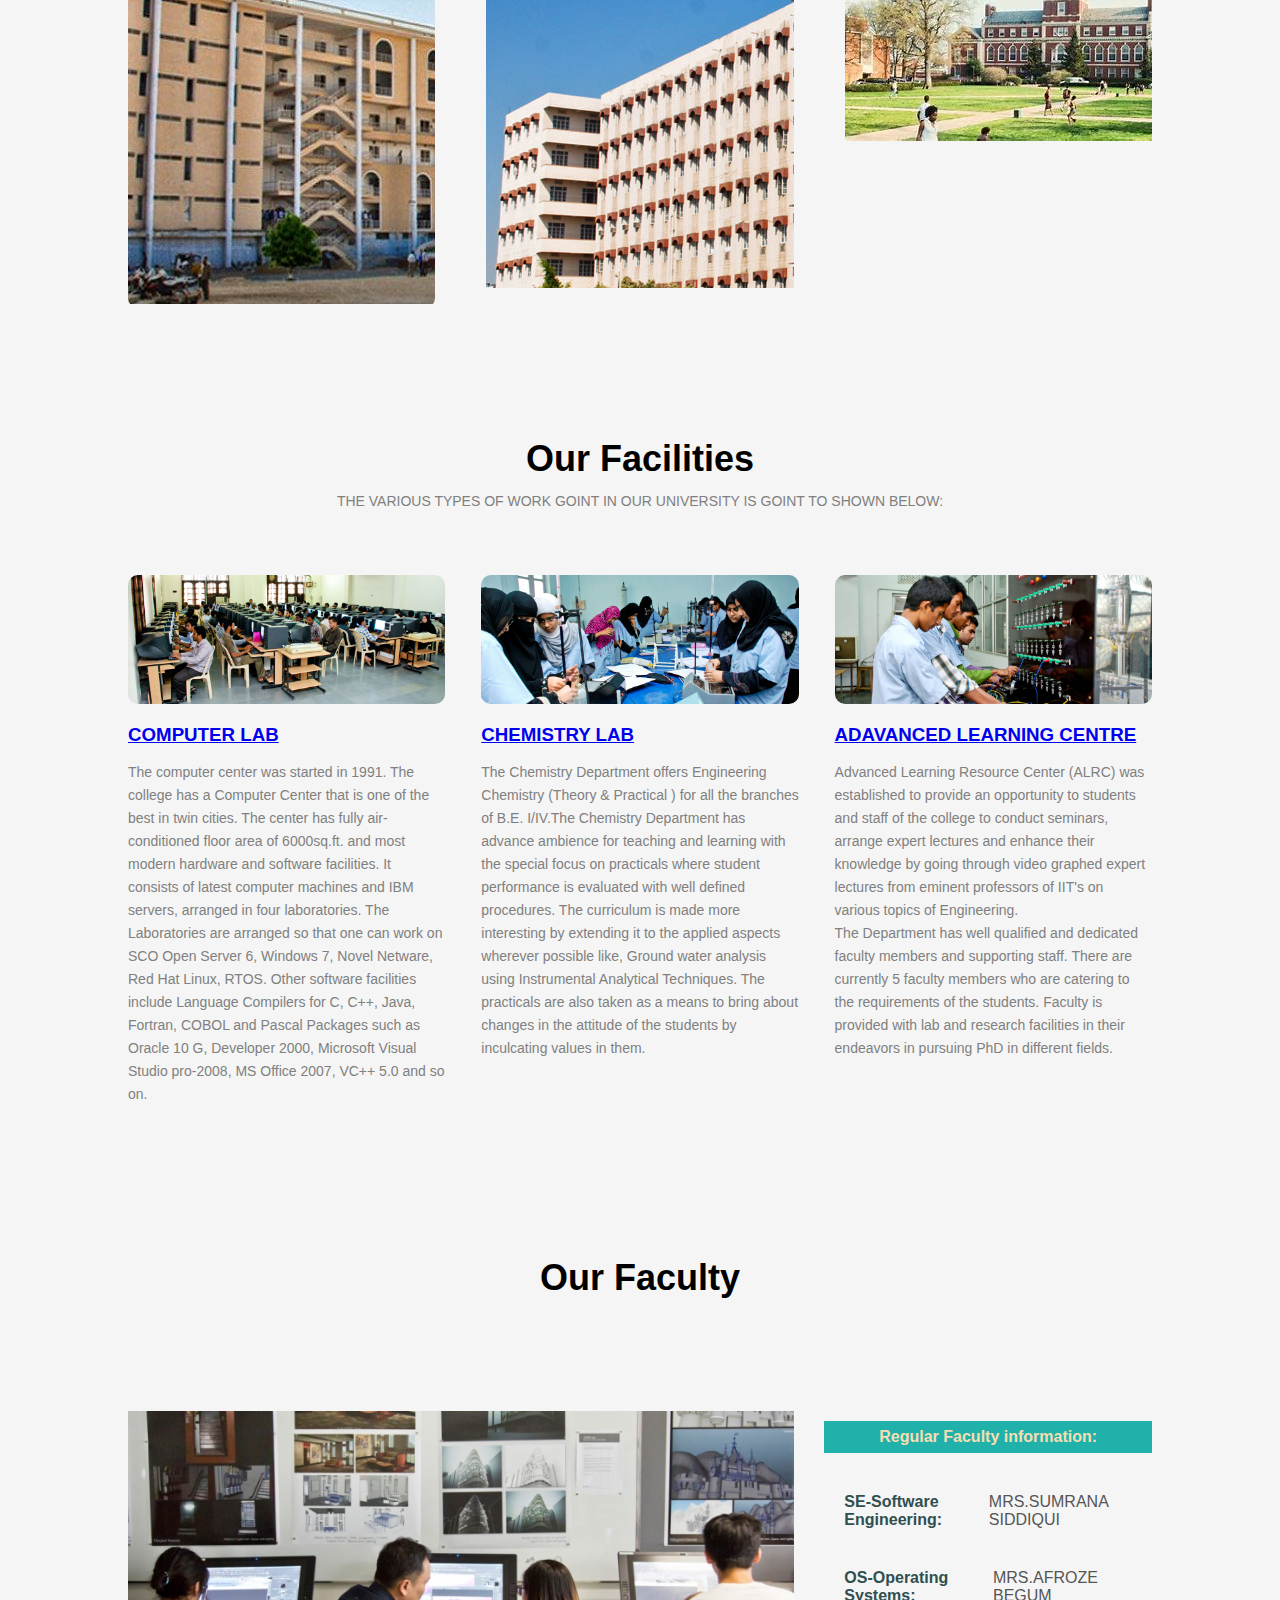
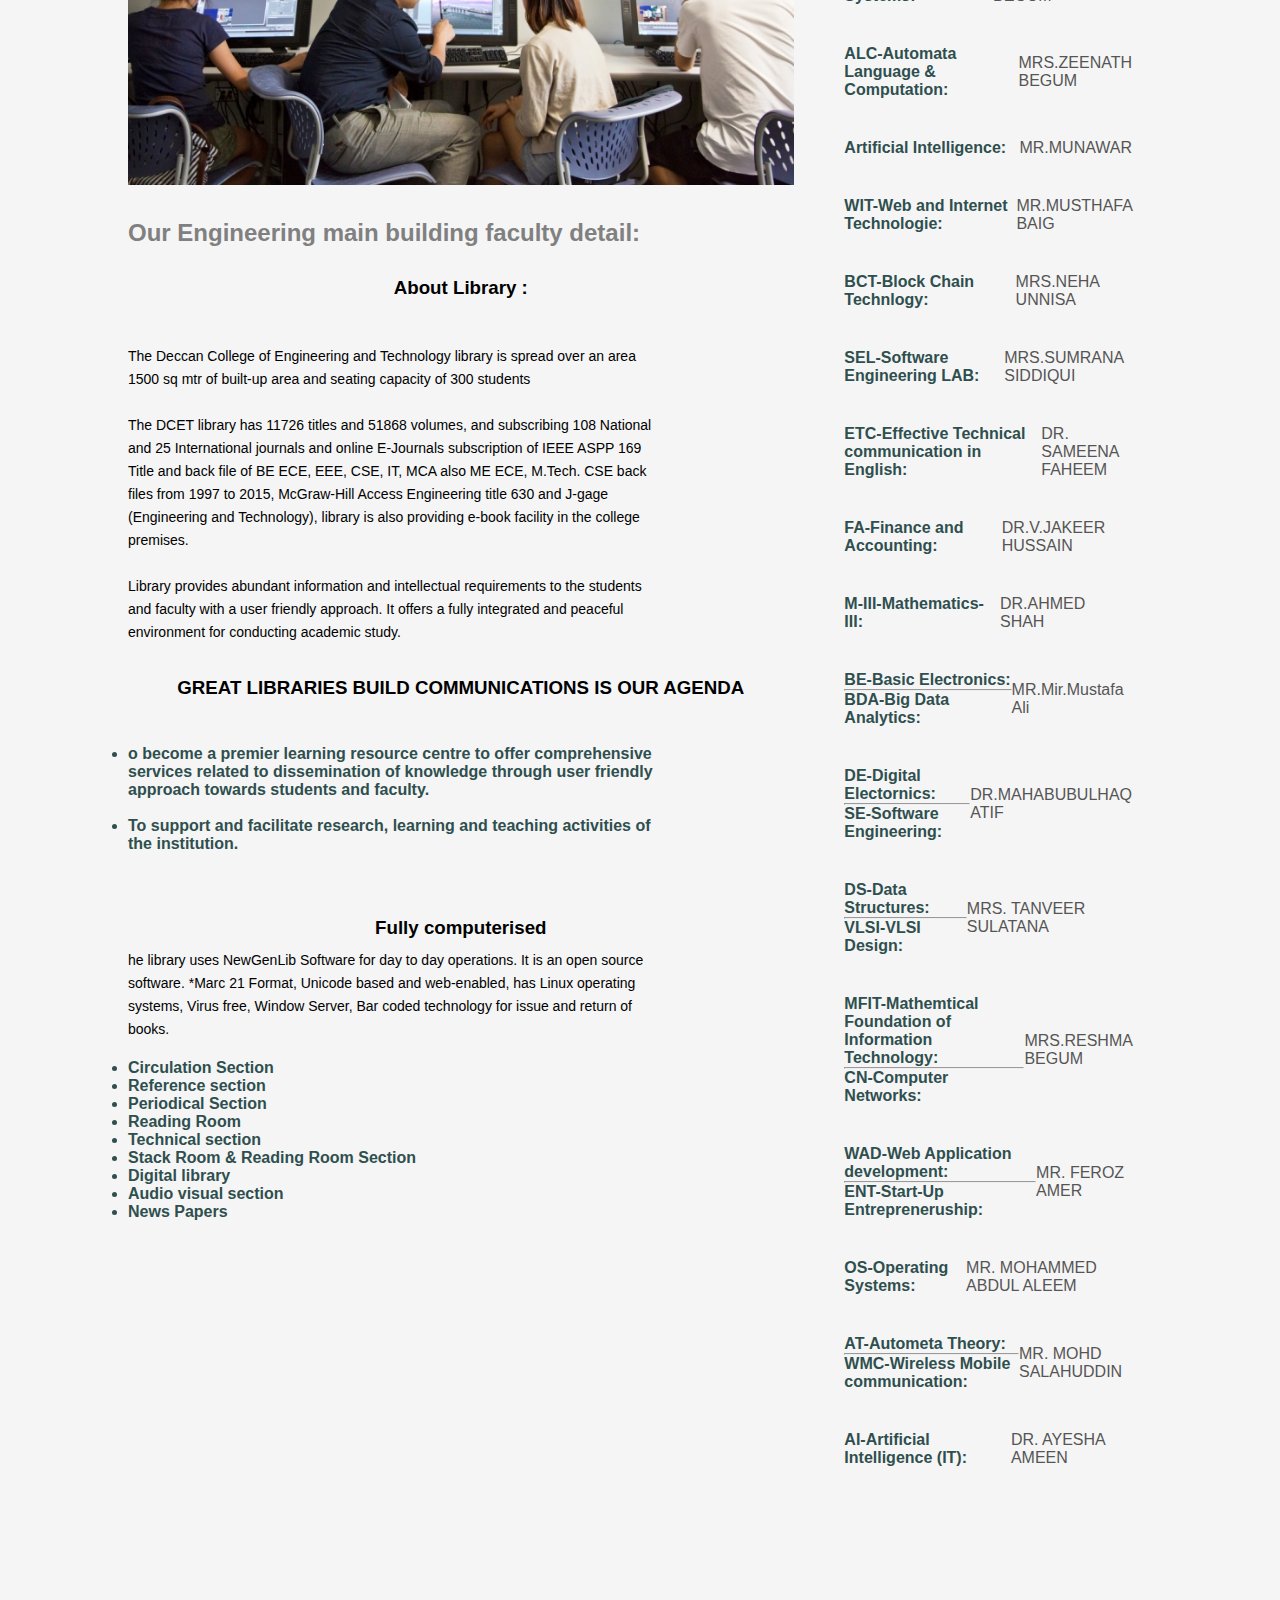
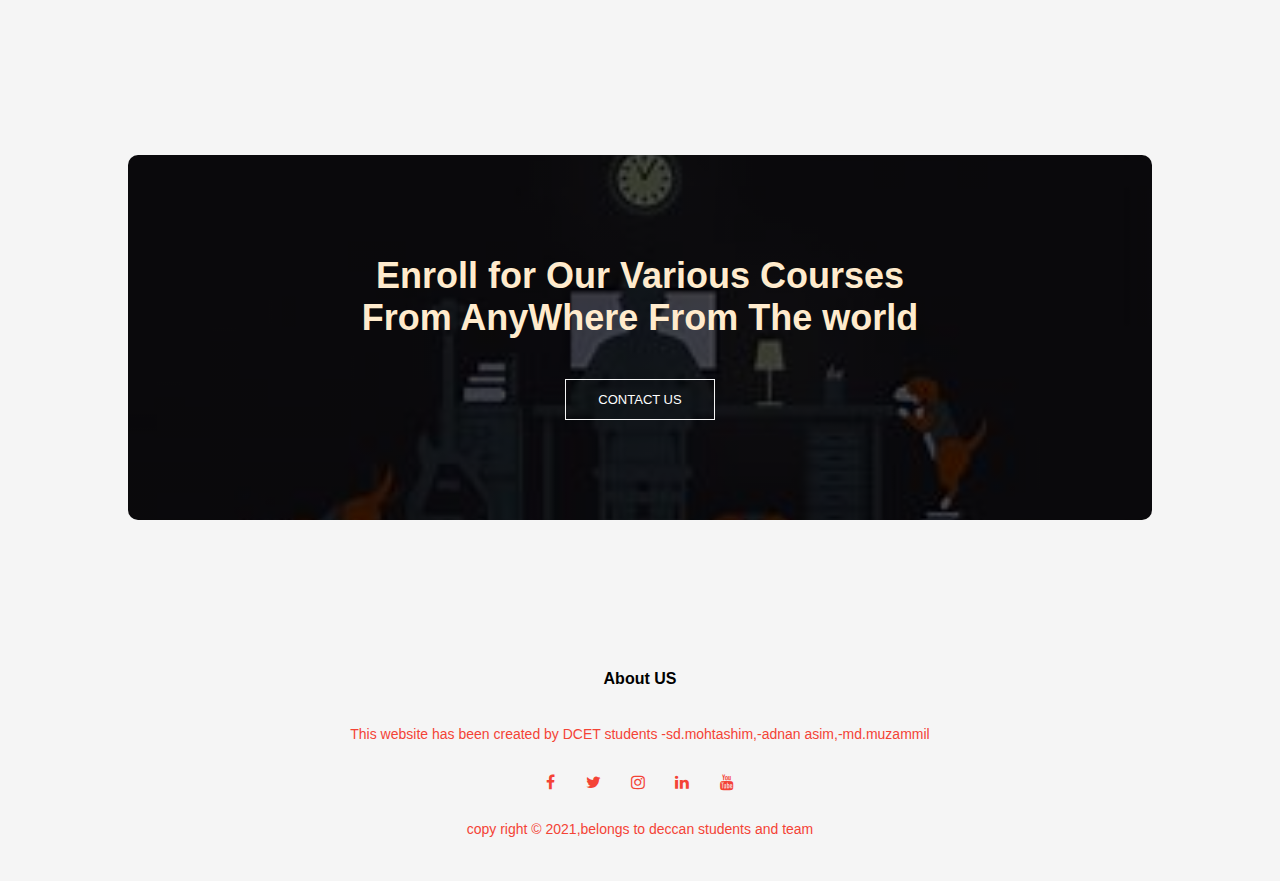
<file: resource.html>
<!DOCTYPE html>
<html lang="en">
<head>
    <meta charset="UTF-8">
    <meta http-equiv="X-UA-Compatible" content="IE=edge">
    <meta name="viewport" content="width=device-width, initial-scale=1.0">
    <!-- <span class="material-icons">
        home
        </span> -->
    <link rel="stylesheet" href="resource.css">
    <title>DCET Student Resource</title>
    <!-- <link rel="stylesheet" href="https://cdn.jsdelivr.net/npm/@fortawesome/fontawesome-free@5.15.4/css/fontawesome.min.css"> -->
    <!-- <link rel="stylesheet" href="path/to/font-awesome/css/font-awesome.min.css"> -->
    <link rel="stylesheet" href="https://stackpath.bootstrapcdn.com/font-awesome/4.7.0/css/font-awesome.min.css">
</head>
<body>
    
    <section class="header">
     <nav>
         <div class="logo">
        <a href="resource.html" ><img class="logo" src="webimgs/logo2.png"></a>
         </div>
        <div class="nav-links" id="navLinks">
            <i class="fa fa-times" onclick="hideMenu()"></i>
             <ul>
                <li><a href="resource.html">Home</a></li>
                <li><a href="resource-about.html">About</a></li>
                <li><a href="resource-course.html">Course</a></li>
                <li><a href="resource-faculty.html">Faculty</a></li>
                <li><a href="resource-contact.html">Contact Us</a></li>
                <!-- <li><a href="resource-login.html" target="blank">LogIn</a></li> -->
                <li><a href="logout.php"> <b color=purple; > LOG-OUT </b></a></li>
                <!-- <li><button class="loginbtn" onclick="document.getElementById('login-form').style.display='block' "style="width:auto;">Login</button> -->
             </ul>
        </div>
        <i class="fa fa-bars" onclick="showMenu()"></i>
     </nav>
    
     <!-- <div id="login" class="fas fa-user-circle"></div> -->

<div class="text-box1">

<h1>Osmania University Syllabus </h1>
<p> The Vision of the University is to generate and disseminate knowledge through a harmonious blend of ancient and modern wisdom, and to serve the society by developing in students heightened intellectual, cultural, ethical, and humane sensitivities; to foster a scientific temper, and to promote professional and technological expertise. Central to this vision is a commitment to regional and national development in consonance with our culture, heritage, and environment.</p>
<a href="https://www.osmania.ac.in/ " target="_blank" class="fst-button">Visit us to know more</a>
</div>

</section>

<!-- the login form -->
<!-- 
<div id="login-form" class="login-page">
    <div class="form-box">
        <div class="button-box">
            <div class="btn"></div>
            <button 
            type="button" onclick="login()" class="toggle-btn">
            Log In</button>
            <button 
            type="button" onclick="register()" class="toggle-btn">
             Register</button>
        </div>
        <form id='login' class="input-group-login">
            <input type="email" class="input-field" placeholder="Email Id" required>
            <input type="password" class="input-field" placeholder="Enter Password" required>
            <input type="checkbox" class="check-box">
            <span>
                Remember Password
            </span>
            <button type="submit" class="submit-btn"> Log in</button>
        </form>  -->

        <!-- registration form -->

         <!-- <form id="register" class="input-group-register">
            <input type="text" class="input-field" placeholder="First Name" required>
            <input type="text" class="input-field" placeholder="Last Name" required>
            <input type="email" class="input-field" placeholder="Email Id" required>
            <input type="password" class="input-field" placeholder="Enter Password" required>
            <input type="password" class="input-field" placeholder="Confirm Password" required>
            <input type="checkbox" class='check-box'><span> I agree to the Terms and conditions</span>
            <button type="submit" class="submit-btn"> Register</button>
         </form> 
     </div> 
</div>  -->


<!-- course section -->

<section class="course">
<h1>Courses we offer</h1>
<p>Deccan College of Engineering and Technology offers 4 years Undergraduate Programme (B.E) & 2 years (M.E) programme in Engineering Education, a 3 years Postgraduate Programme in Computer Applications (MCA) .</p>

<<div class="row">
    <div class="course-col">
        <h3>1st SEMESTER NOTES</h3>
        <a href="sem1course.html" target="blank"><b>click here for more detail of syallabus and notes </b></a>
    </div>

    <div class="course-col">
        <h3>3nd SEMESTER NOTES</h3>
        <a href="sem3course.html" target="blank"> <b> click here for more detail of syllabus and notes  </b></a>
    </div>

    <div class="course-col">
        <h3>5th SEMESTER NOTES</h3>
        <a href="sem5course.html" target="blank"> <b> click here for more detail of syllabus and notes  </b></a>
    </div>

    <div class="course-col">
        <h3>7th SEMISTERT NOTES</h3>
        <a href="sem7course.html" target="blank"> <b> click here for more detail of syllabus and notes  </b></a>
    </div>

</div>
</section>
<!-- campus -->
<section class="campus"> 
 <h1>Our campus</h1>
 <p>
     JR-campus consist of following BRANCHES: <br>
     -1st semister(cse,IT,ECE,EEE,Mechinical,civil)
 </p>
 <div class="row">
     <div class="campus-col">
         <img src="webimgs/web.jfif" alt="THERE IS SUPPOSE TO BE JR-BUILDING PICTURE">
         <div class="layer">
            <a href="http://deccancollege.ac.in/chairmans_message.html" target="_blank"> <h3>JR-BRANCH</h3> </a>
         </div>
     </div>
     <div class="campus-col">
        <img src="webimgs/main-building.jpg" alt=" THER IS SUPPOSE TO BE MAIN-BUILDING PICTURE">
        <div class="layer">
           <a href="http://deccancollege.ac.in/Photo-Albums.aspx" target="_blank"> <h3>MAIN-BUILDING</h3> </a>
        </div>
    </div>
    <div class="campus-col">
        <img src="webimgs/plz6.jfif" alt="THER IS SUPPOSE TO BE MECICAL AND OTHER BUILDING PICTURE ">
        <div class="layer">
          <a href="http://deccancollege.ac.in/ExamBranch.html" target="_blank"><h3>OTHER-BRANCHES</h3> </a>
        </div>
    </div>
 </div>
</section>

<!-- facilities-->
<section class="facilities">
    <h1>Our Facilities</h1>
    <p>THE VARIOUS TYPES OF WORK GOINT IN OUR UNIVERSITY IS GOINT TO SHOWN BELOW:</p>
<div class="row">
    <div class="facilities-col">
       <img src="webimgs/computer labs.jpg" alt="there is suppose to be computer lab picture here" >
      <a href="http://deccancollege.ac.in/computing_center.html"><h3>COMPUTER LAB</h3></a>
       <p>The computer center was started in 1991. The college has a Computer Center that is one of the best in twin cities. The center has fully air-conditioned floor area of 6000sq.ft. and most modern hardware and software facilities. It consists of latest computer machines and IBM servers, arranged in four laboratories. The Laboratories are arranged so that one can work on SCO Open Server 6, Windows 7, Novel Netware, Red Hat Linux, RTOS. Other software facilities include Language Compilers for C, C++, Java, Fortran, COBOL and Pascal Packages such as Oracle 10 G, Developer 2000, Microsoft Visual Studio pro-2008, MS Office 2007, VC++ 5.0 and so on.
    </p>
    </div>

    <div class="facilities-col">
        <img src="webimgs/chemistry labs.jpg" alt="there is suppose to be English lab picture here">
      <a href="http://deccancollege.ac.in/english_learning_labs.html"><h3>CHEMISTRY LAB</h3></a>
        <p>The Chemistry Department offers Engineering Chemistry (Theory & Practical ) for all the branches of B.E. I/IV.The Chemistry Department has advance ambience for teaching and learning with the special focus on practicals where student performance is evaluated with well defined procedures. The curriculum is made more interesting by extending it to the applied aspects wherever possible like, Ground water analysis using Instrumental Analytical Techniques. The practicals are also taken as a means to bring about changes in the attitude of the students by inculcating values in them.</p>
     </div>
    
     <div class="facilities-col">
        <img src="webimgs/physics labs.jpg" alt="there is suppose to be physics lab picture here">
        <a href="http://deccancollege.ac.in/advanced_learning_center.html"> <h3>ADAVANCED LEARNING CENTRE</h3> </a>
        <p>Advanced Learning Resource Center (ALRC) was established to provide an opportunity to students and staff of the college to conduct seminars, arrange expert lectures and enhance their knowledge by going through video graphed expert lectures from eminent professors of IIT's on various topics of Engineering.
            <br>
            The Department has well qualified and dedicated faculty members and supporting staff. There are currently 5 faculty members who are catering to the requirements of the students. Faculty is provided with lab and research facilities in their endeavors in pursuing PhD in different fields.
        </p>
     </div>
</div>      
</section>



<!--     faculty -->

<section class="faculty">
    <div class="faculty-col">

    <h1> Our Faculty</h1>
    <section class="faculty-info">
        <div class="row">
            <div class="faculty-left">
                <img src="webimgs/college faculty.jpg" alt="should be faculty image here">
                <h2>Our Engineering main building faculty detail:</h2>
                <h3>About Library :</h3>
                <br><br>
                <p>The Deccan College of Engineering and Technology library is spread over an area 1500 sq mtr of built-up area and seating capacity of 300 students <br><br>
                    The DCET library has 11726 titles and 51868 volumes, and subscribing 108 National and 25 International journals and online E-Journals subscription of IEEE ASPP 169 Title and back file of BE ECE, EEE, CSE, IT, MCA also ME ECE, M.Tech. CSE back files from 1997 to 2015, McGraw-Hill Access Engineering title 630 and J-gage (Engineering and Technology), library is also providing e-book facility in the college premises.
                    <br><br>
                    Library provides abundant information and intellectual requirements to the students and faculty with a user friendly approach. It offers a fully integrated and peaceful environment for conducting academic study.
                    <br><br>
                    <ul>
                        <h3>GREAT LIBRARIES BUILD COMMUNICATIONS IS OUR AGENDA</h3><br><br>
                        <li>o become a premier learning resource centre to offer comprehensive services related to dissemination of knowledge through user friendly approach towards students and faculty.</li>
                       <br>
                        <li>To support and facilitate research, learning and teaching activities of the institution.</li>
                    </ul>
                </p>
                <br><br><br>
                <h3>Fully computerised</h3>
                <p>he library uses NewGenLib Software for day to day operations. It is an open source software. *Marc 21 Format, Unicode based and web-enabled, has Linux operating systems, Virus free, Window Server, Bar coded technology for issue and return of books.</p>
                <br>
                <ul>
                    <li>Circulation Section</li>
                    <li>Reference section </li>
                    <li>Periodical Section</li>
                    <li>Reading Room</li>
                    <li>Technical section</li>
                    <li>Stack Room & Reading Room Section</li>
                    <li>Digital library</li>
                    <li>Audio visual section</li>
                    <li>News Papers</li>
                </ul>
    <!-- <p>THE INFORMATION FO FACULTY IS GOING ADD SOON ON THE PAGE</p> -->
    </div>
    <div class="faculty-right">
        <h3>Regular Faculty information:</h3>
        <div>
            <!-- <span>[CSE,IT]</span> -->
            <span><b> SE-Software Engineering:</b></span>
            <span>MRS.SUMRANA SIDDIQUI</span>
        </div>
        <div>
            <!-- <span>[CSE,IT]</span> -->
            <span> <b> OS-Operating Systems:</b></span>
            <span>MRS.AFROZE BEGUM</span>
        </div>
        <div>
            <!-- <span>[CSE,IT]</span> -->
            <span><b> ALC-Automata Language & Computation:</b></span>
            <span>MRS.ZEENATH BEGUM</span>
        </div>
        <div>
            <!-- <span>[CSE,IT]</span> -->
            <span><b> Artificial Intelligence:</b></span>
            <span>MR.MUNAWAR</span>
        </div>
        <div>
            <!-- <span>[CSE,IT]</span> -->
            <span><b> WIT-Web and Internet Technologie:</b></span>
            <span>MR.MUSTHAFA BAIG</span>
        </div>
        <div>
            <!-- <span>[CSE,IT]</span> -->
            <span><b> BCT-Block Chain Technlogy:</b></span>
            <span>MRS.NEHA UNNISA</span>
        </div>
        <div>
            <!-- <span>[CSE,IT]LAB</span> -->
            <span><b> SEL-Software Engineering LAB:</b></span>
            <span>MRS.SUMRANA SIDDIQUI </span>
        </div>
        <div>
            <!-- <span>[CSE,IT]LAB</span> -->
            <span><b>ETC-Effective Technical communication in English:</b></span>
            <span>DR. SAMEENA FAHEEM </span>
        </div>
        <div>
            <!-- <span>[CSE,IT]LAB</span> -->
            <span><b> FA-Finance and Accounting:</b></span>
            <span>DR.V.JAKEER HUSSAIN </span>
        </div>
        <div>
            <!-- <span>[CSE,IT]LAB</span> -->
            <span><b> M-III-Mathematics-III:</b></span>
            <span>DR.AHMED SHAH</span>
        </div>
        <div>
            <!-- <span>[CSE,IT]LAB</span> -->
            <span><b> BE-Basic Electronics:
                <br><hr>BDA-Big Data Analytics:
            </b></span>    
            <span>MR.Mir.Mustafa Ali </span>
        </div>
        <div>
            <!-- <span>[CSE,IT]LAB</span> -->
            <span><b> DE-Digital Electornics:
                <br><hr>SE-Software Engineering:
            </b></span>
            <span>DR.MAHABUBULHAQ ATIF </span>
        </div>
        <div>
            <!-- <span>[CSE,IT]LAB</span> -->
            <span><b> DS-Data Structures:
            <br><hr>VLSI-VLSI Design:
            </b></span>
            <span>MRS. TANVEER SULATANA</span>
        </div>
        <div>
            <!-- <span>[CSE,IT]LAB</span> -->
            <span><b> MFIT-Mathemtical Foundation of Information Technology:
                <hr>
                CN-Computer Networks:
            </b></span>
            <span>MRS.RESHMA BEGUM </span>
        </div>
        <div>
            <!-- <span>[CSE,IT]LAB</span> -->
            <span><b> WAD-Web Application development:
                <br><hr>ENT-Start-Up Entrepreneruship:
            </b></span>
            <span>MR. FEROZ AMER </span>
        </div>
        <div>
            <!-- <span>[CSE,IT]LAB</span> -->
            <span><b> OS-Operating Systems:</b></span>
            <span>MR. MOHAMMED ABDUL ALEEM </span>
        </div>
        <div>
            <!-- <span>[CSE,IT]LAB</span> -->
            <span><b> AT-Autometa Theory:
                <br><hr>WMC-Wireless Mobile communication:
            </b></span>

            <span>MR. MOHD SALAHUDDIN </span>
        </div>
        <div>
            <!-- <span>[CSE,IT]LAB</span> -->
            <span><b> AI-Artificial Intelligence (IT): </b></span>
            <span>DR. AYESHA AMEEN </span>
        </div>
       


        </div>
    </div>
</section>
</div>
</section>

<br><br><br><br><br><br>

<!-- call to action -->
<section class="cta">
    <h1>Enroll for Our Various Courses <br>From AnyWhere From The world </h1>
    <a href="resource-contact.html" class="fst-button">CONTACT US </a>
</section>


<!--    foother   -->
<section class="footer">
    <h4> About US</h4>
    <p> This website has been created by DCET students -sd.mohtashim,-adnan asim,-md.muzammil</p>
   
    <div class="icons">
         <i class= "fa fa-facebook"></i>
         <i class= "fa fa-twitter"></i>
         <i class= "fa fa-instagram"></i>
         <i class= "fa fa-linkedin"></i>
         <i class= "fa fa-youtube"></i>
    </div>
    
    <p>copy right &copy; 2021,belongs to deccan students and team</p>
</section>











<!-- js closing and opening of menu(toggle) -->
<script>

let navLinks = document.getElementById("navLinks");
 
function showMenu(){
    navLinks.style.right = "0";
}
function hideMenu(){
    navLinks.style.right="-200px";
}

</script>

<!-- js for login -->
<script>
    var x=document.getElementById("login");
    var y=document.getElementById("register");
    var z=document.getElementById("btn");
    function register()
    {
        x.style.left="-400px";
        y.style.left="50px";
        z.style.left='110px';
    }
    function login()
    {
        x.style.left="-50px";
        y.style.left="450px";
        z.style.left='0px';
    }
</script>
<!-- login registration -->
<script>
    var modal = document.getElementById('login-form');
    window.onclick=function(event)
    {
        if(event.target == modal)
        {
            modal.style.display = "none";
        }
    }
</script>

</body>
</html>
</file>
<file: resource.css>
*{
    margin:0;
    padding:0;
    font-family: 'poppins',sans-serif;
}
/* .logo{
    width: 200px;
    height: 100px;
    background-color: cornflowerblue;
    background:transparent;

} */
@media(max-width:100px){
    .logo{
        flex-direction:column;
    }
}
body{
    background-color: whitesmoke;
}

.header {
    width: 100%;
    min-height:100vh;
    background-image:linear-gradient(rgb(4,9,30,0.8),rgb(4,9,30,0.7)),url(webimgs/web.jfif);
    background-size:cover;
    background-position:center;
    position:relative;

}
nav{
    display: flex;
    padding: 2% 6%;
    justify-content: space-between;
    align-items:center;
}
nav img{
    width: 150px;
}
.nav-links{
    flex: 1;
    text-align: right;
}
.nav-links ul li{
     list-style:none; /*bullte point get remove*/
     display: inline-block;
     padding: 8px 12px;
     position: relative;
}
.nav-links ul li a{
    color: whitesmoke;
    text-decoration: none;
    font-size: 13px;
}
 .nav-links ul li::after{
    content:'';
    width: 0%;
    height: 2px;
    background-color: tomato;
    display: block;    
    /* if we use inline0-block then each nav element get push to top by the hight of 2px */
    margin:auto;
    transition: 0.6s;
}
.nav-links ul li:hover::after{
width: 100%;
}
.text-box1{
    width: 90%;
    color: thistle;
    position:absolute;
    top: 50%;
    left:50%;
    transform:translate( -50%,-50%);
    text-align: center;
}
.text-box1 h1{
    font-size: 64px;
}
.text-box1 p{
    margin:11px 0 40px;
    font-size: 14px;
    color: whitesmoke;
}
.fst-button{
    display: inline-block;
    text-decoration: none;
    color: white;
    border:1px solid whitesmoke;
    padding:12px 32px;
    font-size: 13px;
    background: transparent;
    position:relative;
    cursor:pointer;
}
.fst-button:hover{
    border:1px solid rgb(0, 162, 255);
    background: rgba(0, 174, 255, 0.349);
    color:black;
    transition:1s;
}
nav .fa{
    display: none;
}
/* nav ul li button{
    font-size: 20px;
    color:lightsalmon;
    outline: none;
    border: none;
    background:transparent;
    cursor: pointer;
    font-family: sans-serif;
}
nav ul li button:hover{
    color:aquamarine;
} */

@media(max-width: 700px){
    .text-box1 h1{
        font-size: 21px;
    }
    .nav-links ul li{
        display: block;
    }
    .nav-links{
        position:fixed;
        background:lightslategrey;
        height: 100vh;
        width: 200px;
        top: 0;
        right: -200px;
        text-align: left;
        z-index: 2;
        transition: 1.4s;

    }
    nav .fa{
        display:block;
        color:#fff;
        margin:10px;
        font-size: 22px;
        cursor: pointer;
    }
    .nav-links ul{
        padding:30px;
    }
}




/*--------login-form--------- */
/* .forlogin {
    --color-primary: #009579;
    --color-primary-dark: #007f67;
    --color-secondary: #252c6a;
    --color-error: #cc3333;
    --color-success: #4bb544;
    --border-radius: 4px;

    margin: 0;
    height: 100vh;
    display: flex;
    align-items: center;
    justify-content: center;
    font-size: 18px;
    background: url(webimgs/login.jfif);
    background-size: cover;
}

.containerl {
    width: 400px;
    max-width: 400px;
    margin: 1rem;
    padding: 2rem;
    box-shadow: 0 0 40px rgba(0, 0, 0, 0.2);
    border-radius: var(--border-radius);
    background: #ffffff;
}

.container,
.form__input,
.form__button {
    font: 500 1rem 'Quicksand', sans-serif;
}

.form--hidden {
    display: none;
}

.form > *:first-child {
    margin-top: 0;
}

.form > *:last-child {
    margin-bottom: 0;
}

.form__title {
    margin-bottom: 2rem;
    text-align: center;
}

.form__message {
    text-align: center;
    margin-bottom: 1rem;
}

.form__message--success {
    color: var(--color-success);
}

.form__message--error {
    color: var(--color-error);
}

.form__input-group {
    margin-bottom: 1rem;
}

.form__input {
    display: block;
    width: 100%;
    padding: 0.75rem;
    box-sizing: border-box;
    border-radius: var(--border-radius);
    border: 1px solid #dddddd;
    outline: none;
    background: #eeeeee;
    transition: background 0.2s, border-color 0.2s;
}

.form__input:focus {
    border-color: var(--color-primary);
    background: #ffffff;
}

.form__input--error {
    color: var(--color-error);
    border-color: var(--color-error);
}

.form__input-error-message {
    margin-top: 0.5rem;
    font-size: 0.85rem;
    color: var(--color-error);
}

.form__button {
    width: 100%;
    padding: 1rem 2rem;
    font-weight: bold;
    font-size: 1.1rem;
    color: #ffffff;
    border: none;
    border-radius: var(--border-radius);
    outline: none;
    cursor: pointer;
    background: var(--color-primary);
}

.form__button:hover {
    background: var(--color-primary-dark);
}

.form__button:active {
    transform: scale(0.98);
}

.form__text {
    text-align: center;
}

.form__link {
    color: var(--color-secondary);
    text-decoration: none;
    cursor: pointer;
}

.form__link:hover {
    text-decoration: underline;
} */
















/* #login-form
{
    display:none;
}
.form-box
{
    width:380px;
    height:480px;
    position:relative;
    margin:2% auto;
    background:rgb(0,0,0,0.3);
    padding:10px;
    overflow:hidden;
}
.button-box
{
    width:220px;
    margin:35px auto;
    position:relative;
    box-shadow:0 0 20px 9px #ff61241f;
    border-radius:30px;
}
.toggle-btn
{
    padding:10px 30px;
    cursor:pointer;
    background:transparent;
    border:0;
    outline:none;
    position:relative;
}
#btn
{
    top:0;
    left:0;
    position:absolute;
    width:110px;
    height: 100%;
    background: #F3C693;
    border-radius:30px;
    transition: .5s;
}
.input-group-login
{
    top:150px;
    position:absolute;
    width:280px;
    transition: .5s;
}
.input-field
{
 width: 100%;
 padding:10px 0;
 margin:5px 0;
 border-left: 0;
 border-top: 0;
 border-top:0;
 border-bottom:1px solid #999;
 outline:none;
 background:transparent;
}
submit-btn
{
    width:85%;
    padding:10px 30px;
    cursor:pointer;
    display: block;
    margin: auto;
    background-color: #f3c693;
    border:0;
    outline:none;
    border-radius:30px;
}
.check-box
{
    margin: 30px 10px 34px 0;
}
span
{
 color:#777;
 font-size:12px;
 bottom:68px;
 position:absolute;
}
#login
{
    left:50px;
}
#login input
{
color:white;
font-size:15;
}
#reginster
{
    left:450px;
}
#register input
{
    color: white;
    font-size: 15;
} */




/* -----courses----- classes accessing */
.course{
    width:80%;
    margin:auto;
    text-align:center;
    padding-top:100px;
}
h1{
    font-size: 36px;
    font-weight: 600;
}
p{
    color:grey;
    font-size: 14px;
    font-weight:300;
    line-height: 23px;
    padding:10px;
}
.row{
    margin-top: 5%;
    display:flex;
    justify-content: space-between;

}
.course-col{
    flex-basis: 23%;
    background: lightyellow;
    border-radius: 10px;
    margin: bottom 5%;
    padding: 20px 12px;
    box-sizing:border-box;
    transition: 0.5s;
}
h3{
    text-align: center;
    font-weight: 600;
    margin: 10px 0;
}
.course-col:hover{
    box-shadow: 0 0 20px 0px rgb(0,0,0,0.2);
}
@media(max-width: 700px){
    .row{
        flex-direction: column;
    }
}

/* ------campus------ */
.campus{
    width:80%;
    margin:auto;
    text-align: center;
    padding-top: 50px;
}
.campus-col{
    flex-basis:30%;
    border-radius: 10px;
    margin-bottom: 30px;
    position: relative;
    overflow: hidden;
}
.compus-col img{
    width:100%;
    display: block;
}
.layer{
    background: transparent;
    height :100%;
    width: 100%;
    position:absolute;
    top:0;
    left:0;
    transition: 0.7s;

}
.layer:hover{
    background: rgba(226,0,0,0.7);

}
.layer h3{
    width:100%;
    font-weight: 500;
    color: thistle;
    font-size: 26px;
    bottom:0;
    left:50%;
    transform: translateX(-50%);
    position:absolute;
    opacity: 0;
    transition: 0.5s;

}
.layer:hover h3{
 bottom:49%;
 opacity:1;
}
/* faculties */
.facilities{
    width:80%;
    margin:auto;
    text-align: center;
    padding-top:100px;
}
.facilities-col{
    flex-basis: 31%;
    border-radius: 10px;
    margin-bottom: 5%;
    text-align: left;
}
.facilities-col img{
    width:100%;
    border-radius: 10px;
}
.facilities-col p{
    padding:0;
}
.facilities-col h3{
    margin-top: 16px;
    margin-bottom: 15px;
    text-align: left;
}

/* faculty section */
.faculty-col h1{
    width:80%;
    margin:auto;
    text-align: center;
    padding-top: 100px;
    
}
/* .faculty-col p{
    text-align: cemter;
    padding:100px;
} */

/* --------call to action----- */
.cta{
    margin:100px auto;
    width: 80%;
    background-image: linear-gradient(rgba(0,0,0,0.7),rgba(0,0,0,0.7)),url(webimgs/call\ to\ action.jfif);
    background-position: center;
    background-size: cover;
    border-radius:10px;
    text-align: center;
    /* text-emphasis-color: white; */
    padding: 100px 0;
}
.cta h1{
    color:blanchedalmond;
    margin-bottom: 40px;
    padding:0;
}
@media(max-width:700px){
    .cta h1{
        font-size: 24px ;
    }
}


/*       foooter      */
.footer{
    width: 100%;
    text-align: center;
    padding:30px 0;
}
.footer h4{
    margin-bottom:25px;
    margin-top: 20px;
    font-weight: 600;
}
.icons .fa{
    color: #f44336;
    margin: 0 13px;
    cursor: pointer;
    padding: 18px 0;
}
.footer p{
    color:#f44336
}

/* --------About Page-------- */
.sub-header{
    height:50vh;
    width:100%;
    background-image: linear-gradient(rgba(4,9,30,0.7),rgba(4,9,30,0.7)),url(webimgs/about\ us\ sure.jfif);
    background-position: center;
    background-size:cover;
    text-align:center;
    color:wheat;
}
.sub-header h1{
    margin-top: 100px; 
}
.about-us{
    width:80%;
    margin:auto;
    padding-top:80px;
    padding-bottom: 50px;
}
.about-col{
    flex-basis:48%;
    padding:30px 2px;
}
.about-col img{
    width:100%;
}
.about-col h1{
    padding-top:0;   
}
.about-col p{
    padding:15px 0 25px;
}
.new-btn{
    border:1px solid lightseagreen;
    background:transparent;
    color:lightseagreen;
}
/* ------------faculty-info------------ */
.faculty-info{
width: 80%;
margin:auto;
padding:60px 0;
}
.faculty-left{
    flex-basis: 65%;
}
.faculty-left img{
    width:100%;
}
.faculty-left h2{
    color:gray;
    font-weight: 600;
    margin: 30px 0;
}
.faculty-left p{
    color: black;
    padding:0;
    width:80%;
    font-weight: 500;
}
.faculty-left li{
    color:darkslategrey;
    width:80%;
    font-weight: 600;
}
.faculty-right{
    flex-basis: 32%;
}
.faculty-right h3{
background-color:lightseagreen;
color:wheat;
padding:7px 0;
font-size:16px;
margin-bottom:20px;
}
.faculty-right div{
    display:flex;
    align-items:center;
    justify-content: space-between;
    color:#555;
    padding:20px;
    box-sizing: border-box;
}
.faculty-right b{
    color:darkslategrey;
    font-weight: 550;
}
/* faculty feetback */
.feetback{
    border:1px solid #ccc;
    margin:50px 0;
    padding:10px 20px;
}
.feetback h3{
    text-align:left;
}
.feetback-form input, .feetback-form textarea{
width:100%;
padding:10px;
margin:15px 0;
box-sizing: border-box;
border:none;
outline:none;
background:#f3f3f3;
}
.feetback-form button{
    
    margin:30px 0;
}

/* -----contact us page----- */
.location {
width:80%;
margin:auto;
padding:80px 0;
}
.location iframe{
width:100%;    
}
.contact-us{
    width:80%;
    margin:auto;
}
.contact-col{
    flex-basis: 48%;
    margin-bottom:30px;
}
.contact-col div{
    display:flex; 
    align-items: center; 
    margin-bottom:40px;
}
.contact-col div .fa{
    font-size: 28px;
    color: rgb(8, 179, 122);
    margin: 10px;
    margin-right: 30px;
}
.contact-col div p{
    padding:0;
}
.contact-col div h5{
    font-size:20px;
    font-weight: 500px;
    margin-bottom: auto;
    color:lightslategrey;
}
.contact-col input,.contact-col textarea{
    width:100%;
    padding:15px;
    margin-bottom:17px;
    outline:none;
    border:1px solid wheat;
    box-sizing: border-box;
}
</file>
